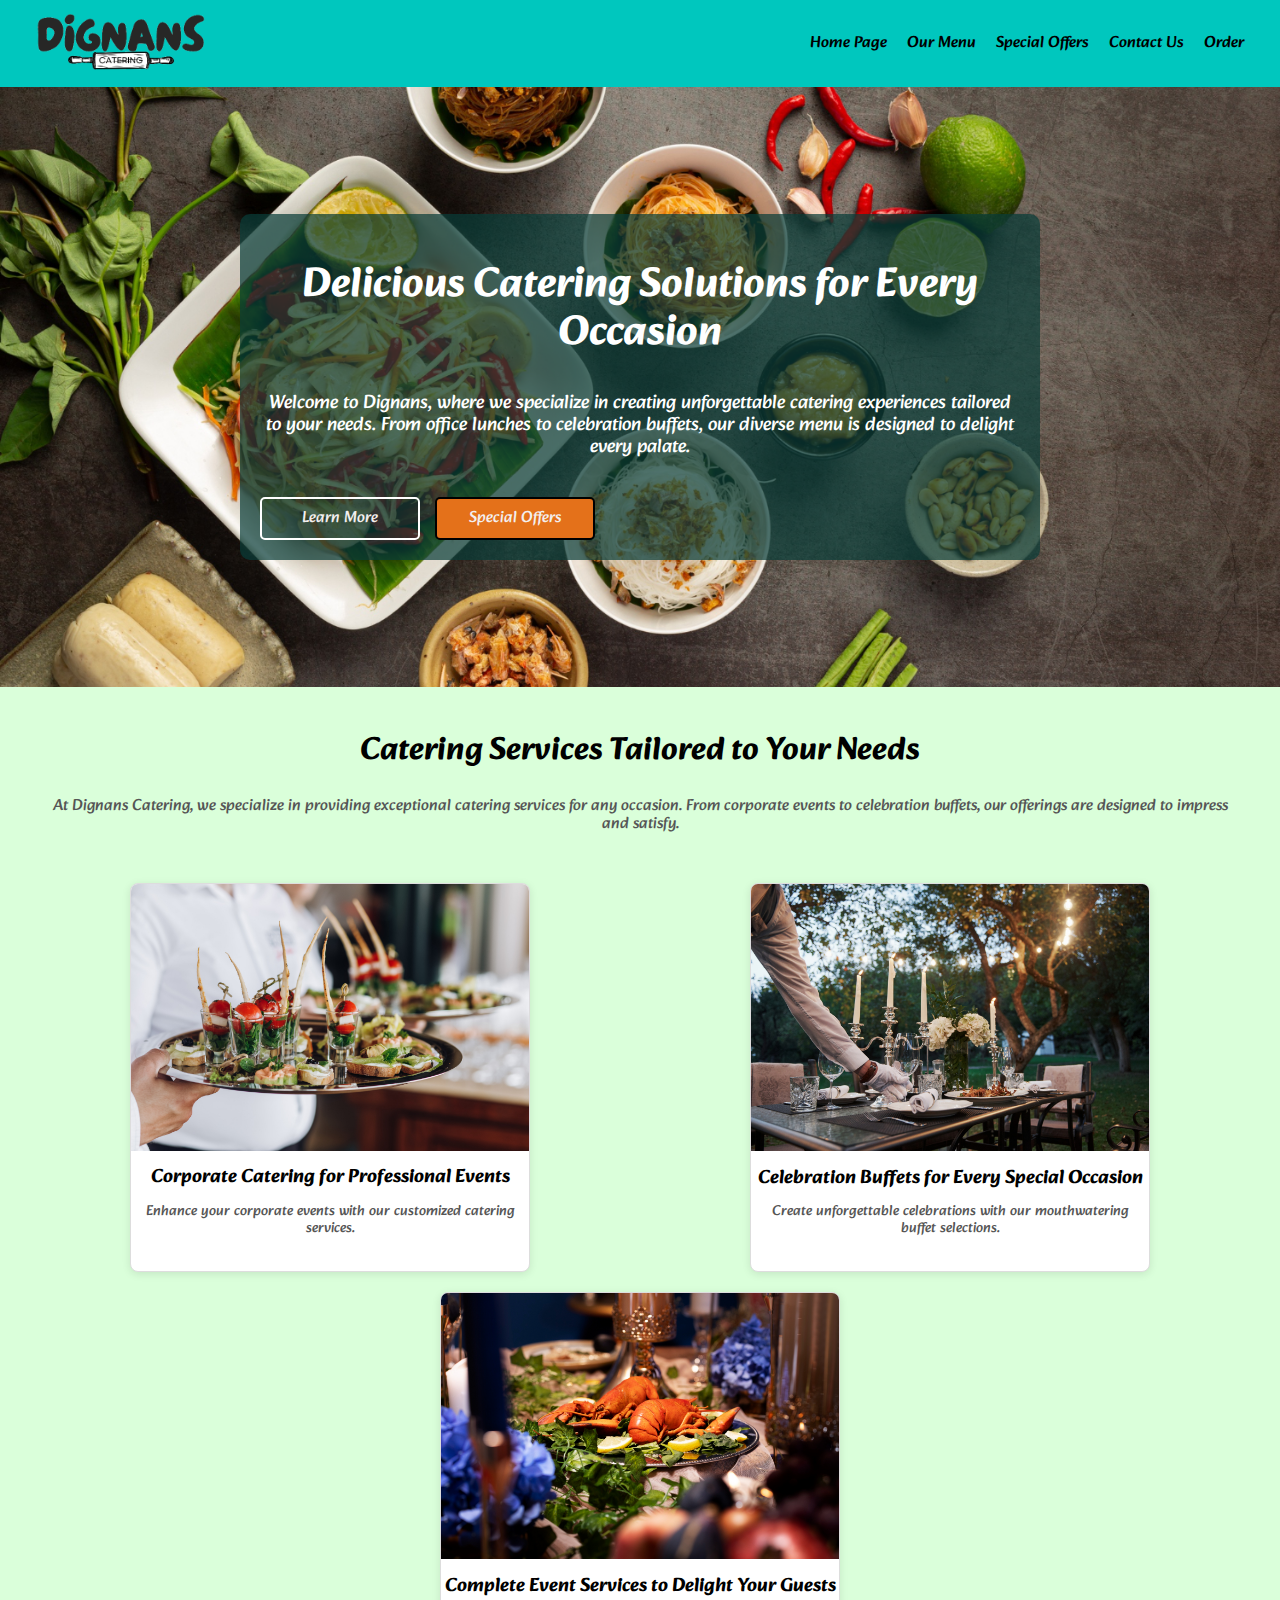
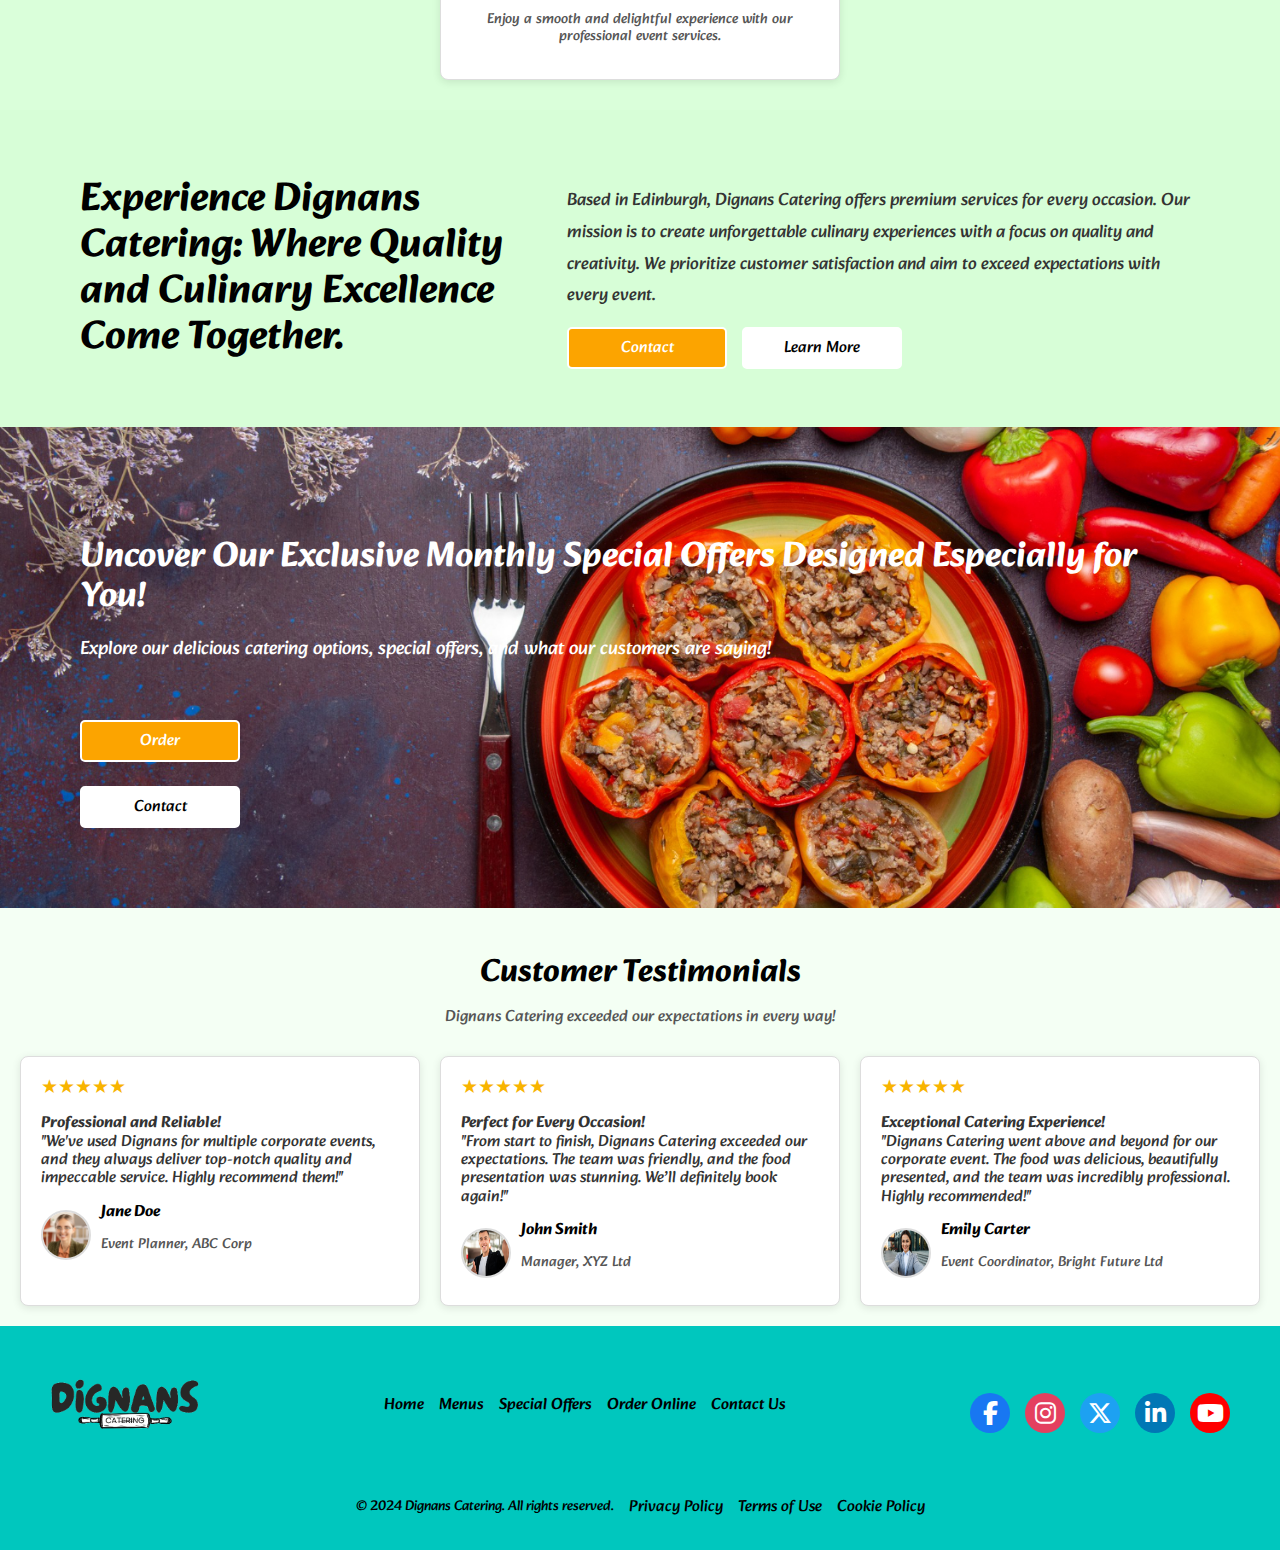
<file: index.html>
<!DOCTYPE html>
<html lang="en">

<head>
    <meta charset="UTF-8">
    <meta name="viewport" content="width=device-width, initial-scale=1.0">

    <!-- SEO Meta Tags -->
    <title>Dignans Catering | Exquisite Catering Services</title>
    <meta name="description"
        content="Discover our premium catering services, offering delicious meals for every occasion. Experience quality and excellence with Dignans Catering.">
    <meta name="keywords" content="catering, event catering, gourmet meals, catering services, Dignans Catering">
    <meta name="author" content="Dignans Catering">

    <!-- Open Graph (Facebook, LinkedIn, etc.) -->
    <meta property="og:title" content="Dignans Catering | Exquisite Catering Services">
    <meta property="og:description"
        content="Premium catering services offering quality food for every event. Explore our menu today!">
    <meta property="og:image" content="https://yourwebsite.com/images/home-preview.jpg">
    <meta property="og:url" content="https://yourwebsite.com">
    <meta property="og:type" content="website">

    <!-- Normalize CSS -->
    <link rel="stylesheet" href="https://cdnjs.cloudflare.com/ajax/libs/modern-normalize/3.0.1/modern-normalize.css">
    <link rel="stylesheet" href="./styles.css">

    <!-- FontAwesome Icons -->
    <link rel="stylesheet" href="https://cdnjs.cloudflare.com/ajax/libs/font-awesome/6.4.2/css/all.min.css">

    <!-- Google Fonts -->
    <link rel="preconnect" href="https://fonts.googleapis.com">
    <link rel="preconnect" href="https://fonts.gstatic.com" crossorigin>
    <link
        href="https://fonts.googleapis.com/css2?family=Alkatra:wght@400..700&family=Alegreya:ital,wght@0,400..900;1,400..900&display=swap"
        rel="stylesheet">

    <!-- JavaScript File -->
    <script defer src="./script.js"></script>
</head>

<body>
    <!-- Header -->
    <header class="header-navigation" id="home">
        <div class="off-screen-menu">
            <ul class="off-screen-menu-list">
                <li><a href="./index.html">Home Page</a></li>
                <li><a href="./menu_page.html">Our Menu</a></li>
                <li><a href="./special_offer_page.html">Special Offers</a></li>
                <li><a href="./contact_us_page.html">Contact Us</a></li>
                <li><a href="./order_form_page.html">Order</a></li>
            </ul>
        </div>

        <nav>
            <div>
                <a href="./index.html">
                    <img class="logo" src="./images/logo_dignans_cat.png" alt="Dignans catering logo">
                </a>
            </div>
            <div class="ham-menu">
                <span></span>
                <span></span>
                <span></span>
            </div>
        </nav>
    </header>
    <!-- ----HERO SECTION----- -->
    <section class="hero">
        <div class="hero-content">
            <h1>Delicious Catering Solutions for Every Occasion</h1>
            <p>
                Welcome to Dignans, where we specialize in creating unforgettable catering experiences tailored to your
                needs.
                From office lunches to celebration buffets, our diverse menu is designed to delight every palate.
            </p>
            <div class="hero-buttons">
                <a href="./menu_page.html" class="btn">Learn More</a>
                <a href="./special_offer_page.html" class="btn btn-secondary">Special Offers</a>
            </div>
        </div>
    </section>
    <!-- ---Service-section ---- -->
    <section class="services-section">
        <h2>Catering Services Tailored to Your Needs</h2>
        <p class="section-description">
            At Dignans Catering, we specialize in providing exceptional catering services for any occasion.
            From corporate events to celebration buffets, our offerings are designed to impress and satisfy.
        </p>
        <div class="services">
            <div class="service-card">
                <img src="./images/Catering_1.jpg" alt="Corporate Catering">
                <h3>Corporate Catering for Professional Events</h3>
                <p>Enhance your corporate events with our customized catering services.</p>
            </div>
            <div class="service-card">
                <img src="./images/Catering_2.jpg" alt="Celebration Buffets">
                <h3>Celebration Buffets for Every Special Occasion</h3>
                <p>Create unforgettable celebrations with our mouthwatering buffet selections.</p>
            </div>
            <div class="service-card">
                <img src="./images/Catering_3.jpg" alt="Event Services">
                <h3>Complete Event Services to Delight Your Guests</h3>
                <p>Enjoy a smooth and delightful experience with our professional event services.</p>
            </div>
        </div>
    </section>

    <!-- about-section -->
    <section class="about-section">
        <div class="about-left">
            <h1>Experience Dignans Catering: Where Quality and Culinary Excellence Come Together.</h1>
        </div>
        <div class="about-right">
            <p>
                Based in Edinburgh, Dignans Catering offers premium services for every occasion.
                Our mission is to create unforgettable culinary experiences with a focus on quality
                and creativity. We prioritize customer satisfaction and aim to exceed expectations
                with every event.
            </p>
            <div class="about-buttons">
                <a href="./contact_us_page.html" class="btn btn-order">Contact</a>
                <a href="./menu_page.html" class="btn btn-contact">Learn More</a>
            </div>
        </div>
    </section>
    <!-- Speciale offers -->

    <section class="special-offers">
        <div class="content">
            <h2>Uncover Our Exclusive Monthly Special Offers Designed Especially for You!</h2>
            <p>Explore our delicious catering options, special offers, and what our customers are saying!</p>
            <div class="buttons">
                <a href="./order_form_page.html" class="btn btn-order">Order</a>
                <a href="./contact_us_page.html" class="btn btn-contact">Contact</a>
            </div>
        </div>
    </section>
    <!-- ---Testimonials--- -->
    <section class="testimonials">
        <h2>Customer Testimonials</h2>
        <p class="testimonials-subtitle">
            Dignans Catering exceeded our expectations in every way!
        </p>
        <div class="testimonials-container">
            <div class="testimonial-card">
                <div class="testimonial-header">
                    <span class="stars">★★★★★</span>
                </div>
                <p class="testimonial-text">
                    <strong>Professional and Reliable!</strong><br>
                    "We've used Dignans for multiple corporate events, and they always deliver top-notch quality and
                    impeccable service. Highly recommend them!"
                </p>
                <div class="testimonial-author">
                    <img src="./images/client_1_linda.jpg" alt="Linda Doe">
                    <div>
                        <p class="author-name">Jane Doe</p>
                        <p class="author-role">Event Planner, ABC Corp</p>
                    </div>
                </div>
            </div>
            <div class="testimonial-card">
                <div class="testimonial-header">
                    <span class="stars">★★★★★</span>
                </div>
                <p class="testimonial-text">
                    <strong>Perfect for Every Occasion!</strong><br>
                    "From start to finish, Dignans Catering exceeded our expectations. The team was friendly, and the
                    food
                    presentation was stunning. We’ll definitely book again!"
                </p>
                <div class="testimonial-author">
                    <img src="./images/client_2_Jhon.jpg" alt="John Smith">
                    <div>
                        <p class="author-name">John Smith</p>
                        <p class="author-role">Manager, XYZ Ltd</p>
                    </div>
                </div>
            </div>
            <div class="testimonial-card">
                <div class="testimonial-header">
                    <span class="stars">★★★★★</span>
                </div>
                <p class="testimonial-text">
                    <strong>Exceptional Catering Experience!</strong><br>
                    "Dignans Catering went above and beyond for our corporate event. The food was delicious, beautifully
                    presented,
                    and the team was incredibly professional. Highly recommended!"
                </p>
                <div class="testimonial-author">
                    <img src="./images/client_3_Emily.jpg" alt="Emily Carter">
                    <div>
                        <p class="author-name">Emily Carter</p>
                        <p class="author-role">Event Coordinator, Bright Future Ltd</p>
                    </div>
                </div>
            </div>
        </div>
    </section>
    <!-- Footer -->
    <footer class="footer">
        <div class="footer-top">
            <div class="footer-logo">
                <img src="./images/logo_dignans_cat.png" alt="Dignans Catering Logo">
            </div>
            <nav class="footer-nav">
                <a href="./index.html">Home</a>
                <a href="./menu_page.html">Menus</a>
                <a href="./special_offer_page.html">Special Offers</a>
                <a href="./order_form_page.html">Order Online</a>
                <a href="./contact_us_page.html">Contact Us</a>
            </nav>
            <div class="footer-social">
                <a href="https://www.facebook.com/socialenterprisescotland"><i class="fa-brands fa-facebook-f"></i></a>
                <a href="https://www.instagram.com/social_enterprise_scotland/"><i
                        class="fa-brands fa-instagram"></i></a>
                <a href="https://x.com/SocEntScot"><i class="fa-brands fa-x-twitter"></i></a>
                <a href="https://www.linkedin.com/company/social-enterprise-scotland"><i
                        class="fa-brands fa-linkedin-in"></i></a>
                <a href="https://www.youtube.com/watch?v=EKKDR1x6IVY"><i class="fa-brands fa-youtube"></i></a>
            </div>
        </div>
        <div class="footer-bottom">
            <nav class="footer-links">
                <p>© 2024 Dignans Catering. All rights reserved.</p>
                <a href="./privacy_policy.html">Privacy Policy</a>
                <a href="./terms_of_use.html">Terms of Use</a>
                <a href="./cookie_policy.html">Cookie Policy</a>
            </nav>
        </div>
    </footer>
</body>

</html>
</file>
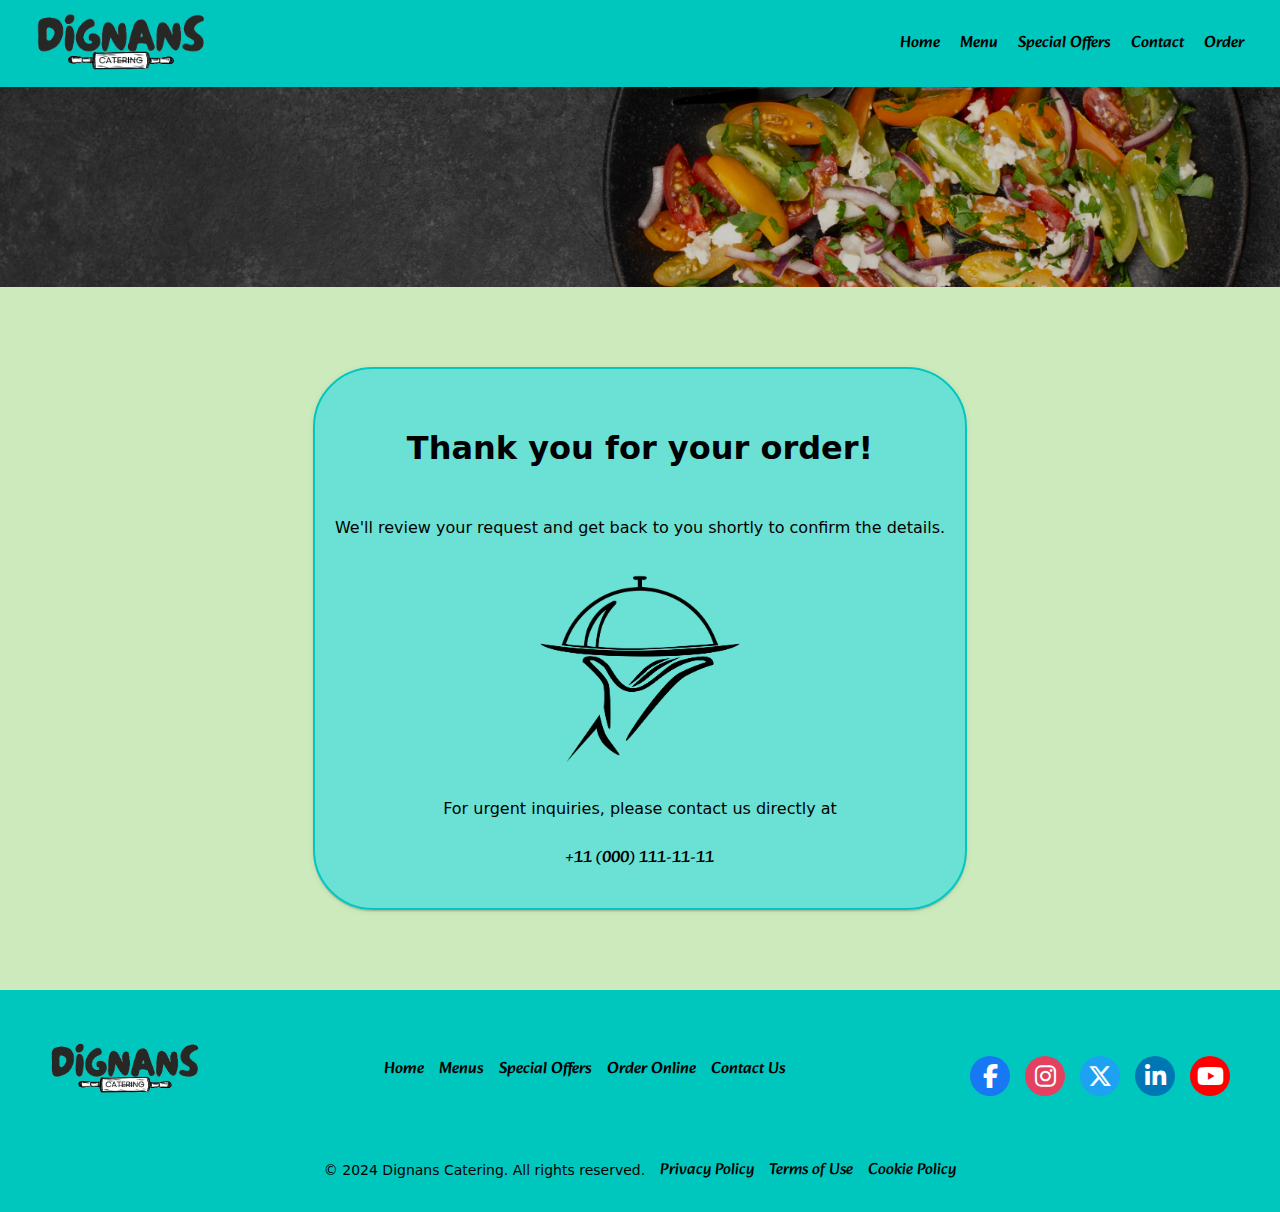
<file: confirmation-Page.html>
<!DOCTYPE html>
<html lang="en">

<head>
    <meta charset="UTF-8">
    <meta name="viewport" content="width=device-width, initial-scale=1.0">
    <title>Confirmation Page</title>
    <link rel="stylesheet" href="./styles.css">
    <script src="./script.js"></script>
    <link rel="stylesheet" href="https://cdnjs.cloudflare.com/ajax/libs/font-awesome/6.4.2/css/all.min.css">
    <link rel="stylesheet" href="https://cdnjs.cloudflare.com/ajax/libs/modern-normalize/3.0.1/modern-normalize.css">
    <link rel="preconnect" href="https://fonts.googleapis.com">
    <link rel="preconnect" href="https://fonts.gstatic.com" crossorigin>
    <link
        href="https://fonts.googleapis.com/css2?family=Alkatra:wght@400..700&family=Alegreya:ital,wght@0,400..900;1,400..900&display=swap"
        rel="stylesheet">
</head>

<body>
    <!-- ----Header---- -->
    <header class="header-navigation" id="home">
        <div class="off-screen-menu">
            <ul class="off-screen-menu-list">
                <li><a href="./index.html">Home</a></li>
                <li><a href="./menu_page.html">Menu</a></li>
                <li><a href="./specialOffers Page.html">Special Offers</a></li>
                <li><a href="./contactUsPage.html">Contact</a></li>
                <li><a href="./orderFormPage.html">Order</a></li>
            </ul>
        </div>

        <nav>
            <div>
                <a href="./index.html">
                    <img class="logo" src="./images/logo dignans cat.png" alt="Dignans catering logo">
                </a>
            </div>
            <div class="ham-menu">
                <span></span>
                <span></span>
                <span></span>
            </div>
        </nav>
    </header>
    <!-- Hero Section -->
    <section class="hero-confirmation-page">
    </section>
    <main>
        <section class="confirmation">
            <div class="conf-container">
                <h1 class="conf-title">Thank you for your order!</h1>
                <p class="conf-text">We'll review your request and get back to you shortly to confirm the details.</p>

                <img class="conf-pic" src="./images/pngegg.png" alt="confirmed" width="200">
                <p class="conf-text">For urgent inquiries, please contact us directly at</p>
                <a href="tel:+110001111111" class="contacts">+11 (000) 111-11-11</a>
            </div>
        </section>

    </main>
    <!-- Footer -->
    <footer class="footer">
        <div class="footer-top">
            <div class="footer-logo">
                <img src="./images/logo dignans cat.png" alt="Dignans Catering Logo">
            </div>
            <nav class="footer-nav">
                <a href="./index.html">Home</a>
                <a href="./menu_page.html">Menus</a>
                <a href="./specialOffers Page.html">Special Offers</a>
                <a href="./orderFormPage.html">Order Online</a>
                <a href="./contactUsPage.html">Contact Us</a>
            </nav>
            <div class="footer-social">
                <a href="https://www.facebook.com/socialenterprisescotland"><i class="fa-brands fa-facebook-f"></i></a>
                <a href="https://www.instagram.com/social_enterprise_scotland/"><i
                        class="fa-brands fa-instagram"></i></a>
                <a href="https://x.com/SocEntScot"><i class="fa-brands fa-x-twitter"></i></a>
                <a href="https://www.linkedin.com/company/social-enterprise-scotland"><i
                        class="fa-brands fa-linkedin-in"></i></a>
                <a href="https://www.youtube.com/watch?v=EKKDR1x6IVY"><i class="fa-brands fa-youtube"></i></a>
            </div>
        </div>
        <div class="footer-bottom">
            <nav class="footer-links">
                <p>© 2024 Dignans Catering. All rights reserved.</p>
                <a href="#privacy">Privacy Policy</a>
                <a href="#terms">Terms of Use</a>
                <a href="#cookies">Cookie Policy</a>
            </nav>
        </div>
    </footer>
</body>

</html>
</file>
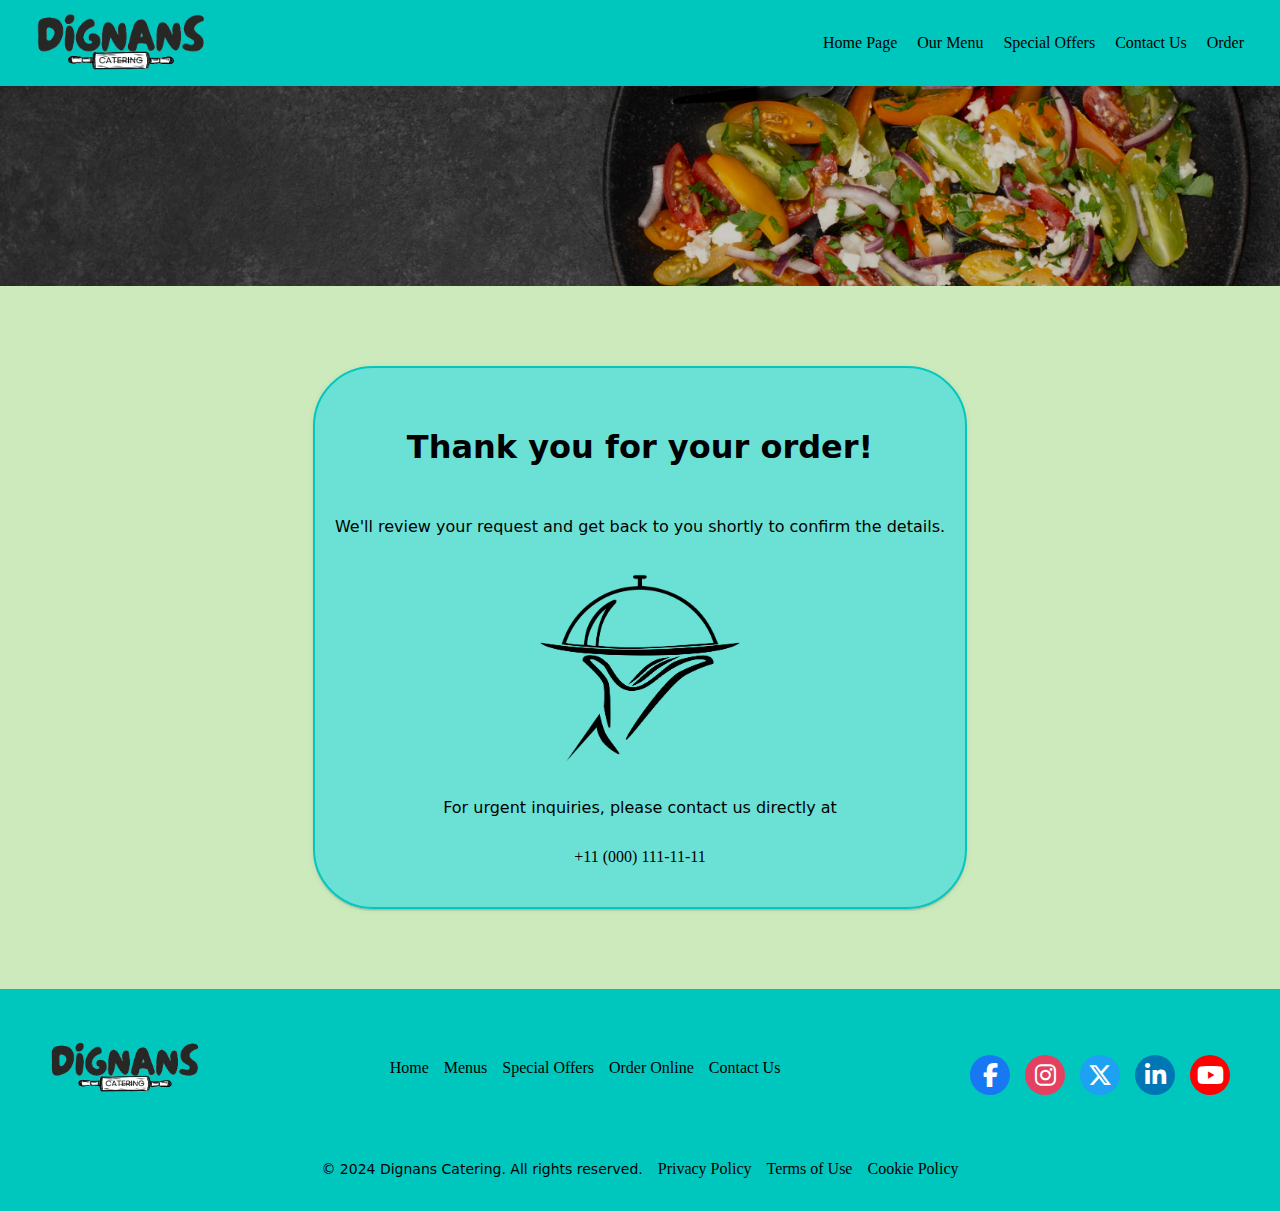
<file: confirmation_page.html>
<!DOCTYPE html>
<html lang="en">

<head>
    <meta charset="UTF-8">
    <meta name="viewport" content="width=device-width, initial-scale=1.0">
    <title>Confirmation Page</title>
    <link rel="stylesheet" href="./styles.css">
    <script src="./script.js"></script>
    <link rel="stylesheet" href="https://cdnjs.cloudflare.com/ajax/libs/font-awesome/6.4.2/css/all.min.css">
    <link rel="stylesheet" href="https://cdnjs.cloudflare.com/ajax/libs/modern-normalize/3.0.1/modern-normalize.css">
</head>

<body>
    <!-- Header -->
    <header class="header-navigation" id="home">
        <div class="off-screen-menu">
            <ul class="off-screen-menu-list">
                <li><a href="./index.html">Home Page</a></li>
                <li><a href="./menu_page.html">Our Menu</a></li>
                <li><a href="./special_offer_page.html">Special Offers</a></li>
                <li><a href="./contact_us_page.html">Contact Us</a></li>
                <li><a href="./order_form_page.html">Order</a></li>
            </ul>
        </div>
    
        <nav>
            <div>
                <a href="./index.html">
                    <img class="logo" src="./images/logo_dignans_cat.png" alt="Dignans catering logo">
                </a>
            </div>
            <div class="ham-menu">
                <span></span>
                <span></span>
                <span></span>
            </div>
        </nav>
    </header>
    <!-- Hero Section -->
    <section class="hero-confirmation-page">
    </section>
    <main>
        <section class="confirmation">
            <div class="conf-container">
                <h1 class="conf-title">Thank you for your order!</h1>
                <p class="conf-text">We'll review your request and get back to you shortly to confirm the details.</p>

                <img class="conf-pic" src="./images/pngegg.png" alt="confirmed" width="200">
                <p class="conf-text">For urgent inquiries, please contact us directly at</p>
                <a href="tel:+110001111111" class="contacts">+11 (000) 111-11-11</a>
            </div>
        </section>

    </main>

    <!-- Footer -->
    <footer class="footer">
        <div class="footer-top">
            <div class="footer-logo">
                <img src="./images/logo_dignans_cat.png" alt="Dignans Catering Logo">
            </div>
            <nav class="footer-nav">
                <a href="./index.html">Home</a>
                <a href="./menu_page.html">Menus</a>
                <a href="./special_offer_page.html">Special Offers</a>
                <a href="./order_form_page.html">Order Online</a>
                <a href="./contact_us_page.html">Contact Us</a>
            </nav>
            <div class="footer-social">
                <a href="https://www.facebook.com/socialenterprisescotland"><i class="fa-brands fa-facebook-f"></i></a>
                <a href="https://www.instagram.com/social_enterprise_scotland/"><i class="fa-brands fa-instagram"></i></a>
                <a href="https://x.com/SocEntScot"><i class="fa-brands fa-x-twitter"></i></a>
                <a href="https://www.linkedin.com/company/social-enterprise-scotland"><i
                        class="fa-brands fa-linkedin-in"></i></a>
                <a href="https://www.youtube.com/watch?v=EKKDR1x6IVY"><i class="fa-brands fa-youtube"></i></a>
            </div>
        </div>
        <div class="footer-bottom">
            <nav class="footer-links">
                <p>© 2024 Dignans Catering. All rights reserved.</p>
                <a href="./privacy_policy.html">Privacy Policy</a>
                <a href="./terms_of_use.html">Terms of Use</a>
                <a href="./cookie_policy.html">Cookie Policy</a>
            </nav>
        </div>
    </footer>
</body>

</html>
</file>
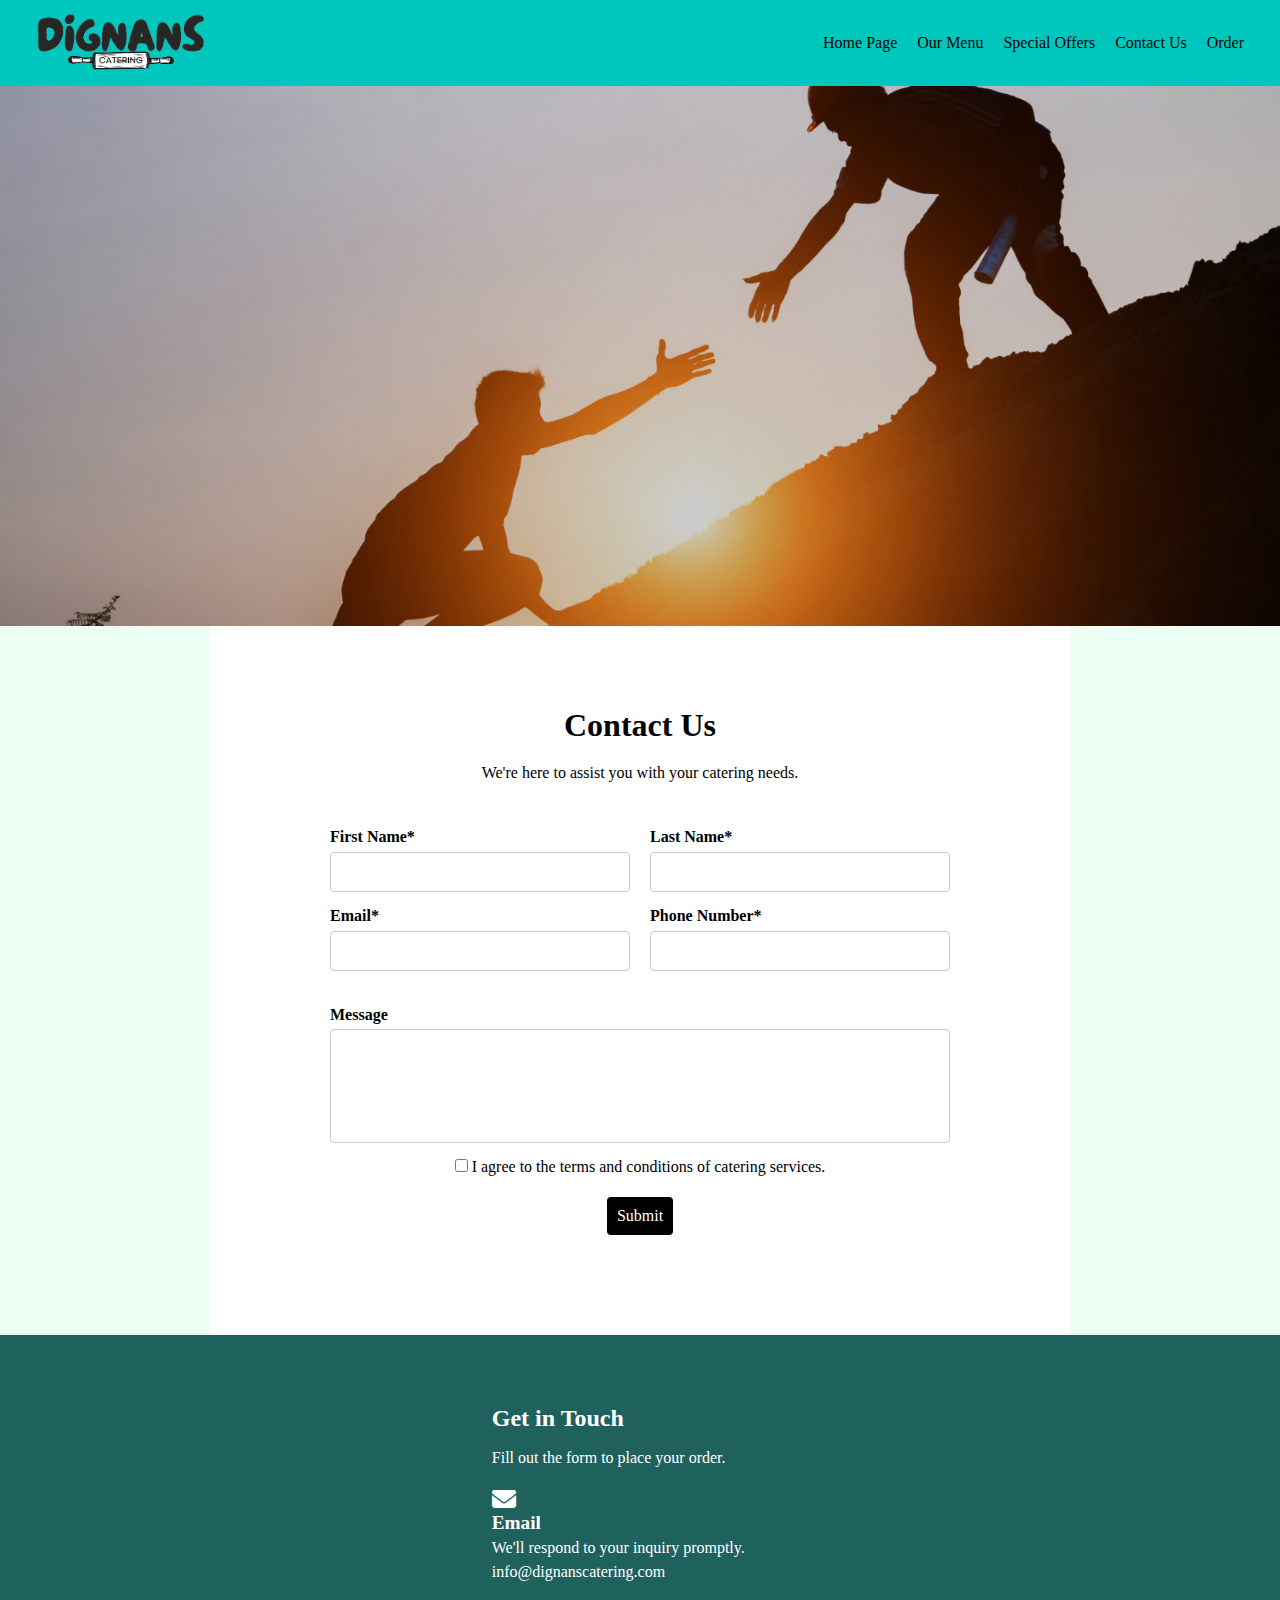
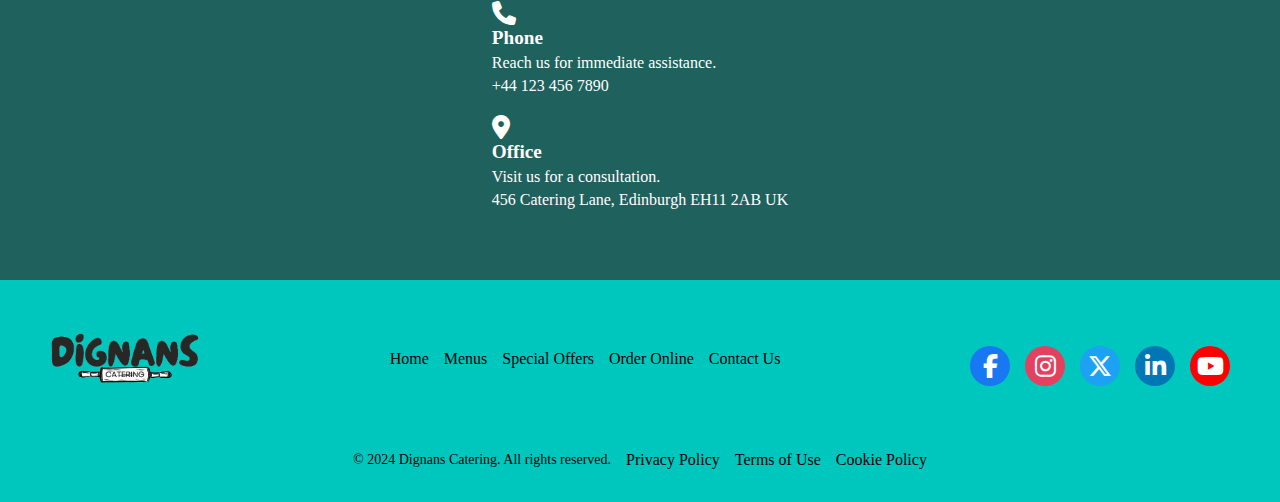
<file: contact_us_page.html>
<!DOCTYPE html>
<html lang="en">

<head>
    <title>Contact Us | Dignans Catering</title>
    <meta name="description"
        content="Get in touch with Dignans Catering. Reach out for inquiries, bookings, and customized catering solutions.">
    <meta name="keywords" content="contact, customer support, catering inquiries, book catering">
    <meta name="author" content="Dignans Catering">

    <meta property="og:title" content="Contact Us | Dignans Catering">
    <meta property="og:description" content="Have questions? Contact our team for catering inquiries and bookings.">
    <meta property="og:image" content="https://yourwebsite.com/images/contact-preview.jpg">
    <meta property="og:url" content="https://yourwebsite.com/contact">
    <meta property="og:type" content="website">
    <link rel="stylesheet" href="https://cdnjs.cloudflare.com/ajax/libs/font-awesome/6.4.2/css/all.min.css">
    <link rel="stylesheet" href="https://cdnjs.cloudflare.com/ajax/libs/modern-normalize/3.0.1/modern-normalize.css">
    <link rel="stylesheet" href="./styles.css">
    <script defer src="./script.js"></script>
</head>


<body>
    <!-- Header -->
    <header class="header-navigation" id="home">
        <div class="off-screen-menu">
            <ul class="off-screen-menu-list">
                <li><a href="./index.html">Home Page</a></li>
                <li><a href="./menu_page.html">Our Menu</a></li>
                <li><a href="./special_offer_page.html">Special Offers</a></li>
                <li><a href="./contact_us_page.html">Contact Us</a></li>
                <li><a href="./order_form_page.html">Order</a></li>
            </ul>
        </div>
    
        <nav>
            <div>
                <a href="./index.html">
                    <img class="logo" src="./images/logo_dignans_cat.png" alt="Dignans catering logo">
                </a>
            </div>
            <div class="ham-menu">
                <span></span>
                <span></span>
                <span></span>
            </div>
        </nav>
    </header>
    <!-- Hero Section -->
    <section class="hero-contact-us">
    </section>

    <section class="form-section">
        <div class="form-container">
            <div class="form-title-box">
                <h1>Contact Us</h1>
                <p>We're here to assist you with your catering needs.</p>
            </div>
            <form class="container-for-form-fields">
                <div class="form-field-pair">
                    <div class="form-group half-width">
                        <label for="name">First Name*</label>
                        <input type="text" id="name" name="name" required>
                    </div>
                    <div class="form-group half-width">
                        <label for="last-name">Last Name*</label>
                        <input type="text" id="name" name="user name" required>
                    </div>
                </div>
                <div class="form-field-pair message-box">
                    <div class="form-group half-width">
                        <label for="email">Email*</label>
                        <input type="email" id="email" name="user email" required>
                    </div>
                    <div class="form-group half-width">
                        <label for="phone">Phone Number*</label>
                        <input type="tel" id="phone" name="user phone" required>
                    </div>
                    <div class="form-group full-width message">
                        <label for="message">Message</label>
                        <textarea id="message" name="user message" rows="5"></textarea>
                    </div>
                </div>

                <div class="checkbox-label">
                    <input type="checkbox" id="terms" name="terms" required>
                    <label for="terms">I agree to the terms and conditions of catering services.</label>
                </div>
                <button type="submit" class="submit-button">Submit</button>
            </form>
        </div>
    </section>

    <section class="find-us">
        <div class="contact-section">
            <h2 class="contact-title">Get in Touch</h2>
            <p class="contact-description">Fill out the form to place your order.</p>

            <div class="contact-item">
                <div class="contact-icon">
                    <i class="fa-solid fa-envelope"></i>
                </div>
                <div class="contact-info">
                    <h3 class="contact-heading">Email</h3>
                    <p class="contact-text">We'll respond to your inquiry promptly.</p>
                    <a href="mailto:info@dignanscatering.com" class="contact-link">info@dignanscatering.com</a>
                </div>
            </div>

            <div class="contact-item">
                <div class="contact-icon">
                    <i class="fa-solid fa-phone"></i>
                </div>
                <div class="contact-info">
                    <h3 class="contact-heading">Phone</h3>
                    <p class="contact-text">Reach us for immediate assistance.</p>
                    <a href="tel:+441234567890" class="contact-link">+44 123 456 7890</a>
                </div>
            </div>

            <div class="contact-item">
                <div class="contact-icon">
                    <i class="fa-solid fa-map-marker-alt"></i>
                </div>
                <div class="contact-info">
                    <h3 class="contact-heading">Office</h3>
                    <p class="contact-text">Visit us for a consultation.</p>
                    <a href="https://maps.google.com" class="contact-link">456 Catering Lane, Edinburgh EH11 2AB UK</a>
                </div>
            </div>
        </div>
    </section>
<!-- Footer -->
<footer class="footer">
    <div class="footer-top">
        <div class="footer-logo">
            <img src="./images/logo_dignans_cat.png" alt="Dignans Catering Logo">
        </div>
        <nav class="footer-nav">
            <a href="./index.html">Home</a>
            <a href="./menu_page.html">Menus</a>
            <a href="./special_offer_page.html">Special Offers</a>
            <a href="./order_form_page.html">Order Online</a>
            <a href="./contact_us_page.html">Contact Us</a>
        </nav>
        <div class="footer-social">
            <a href="https://www.facebook.com/socialenterprisescotland"><i class="fa-brands fa-facebook-f"></i></a>
            <a href="https://www.instagram.com/social_enterprise_scotland/"><i class="fa-brands fa-instagram"></i></a>
            <a href="https://x.com/SocEntScot"><i class="fa-brands fa-x-twitter"></i></a>
            <a href="https://www.linkedin.com/company/social-enterprise-scotland"><i
                    class="fa-brands fa-linkedin-in"></i></a>
            <a href="https://www.youtube.com/watch?v=EKKDR1x6IVY"><i class="fa-brands fa-youtube"></i></a>
        </div>
    </div>
    <div class="footer-bottom">
        <nav class="footer-links">
            <p>© 2024 Dignans Catering. All rights reserved.</p>
            <a href="./privacy_policy.html">Privacy Policy</a>
            <a href="./terms_of_use.html">Terms of Use</a>
            <a href="./cookie_policy.html">Cookie Policy</a>
        </nav>
    </div>
</footer>
</body>

</html>
</file>
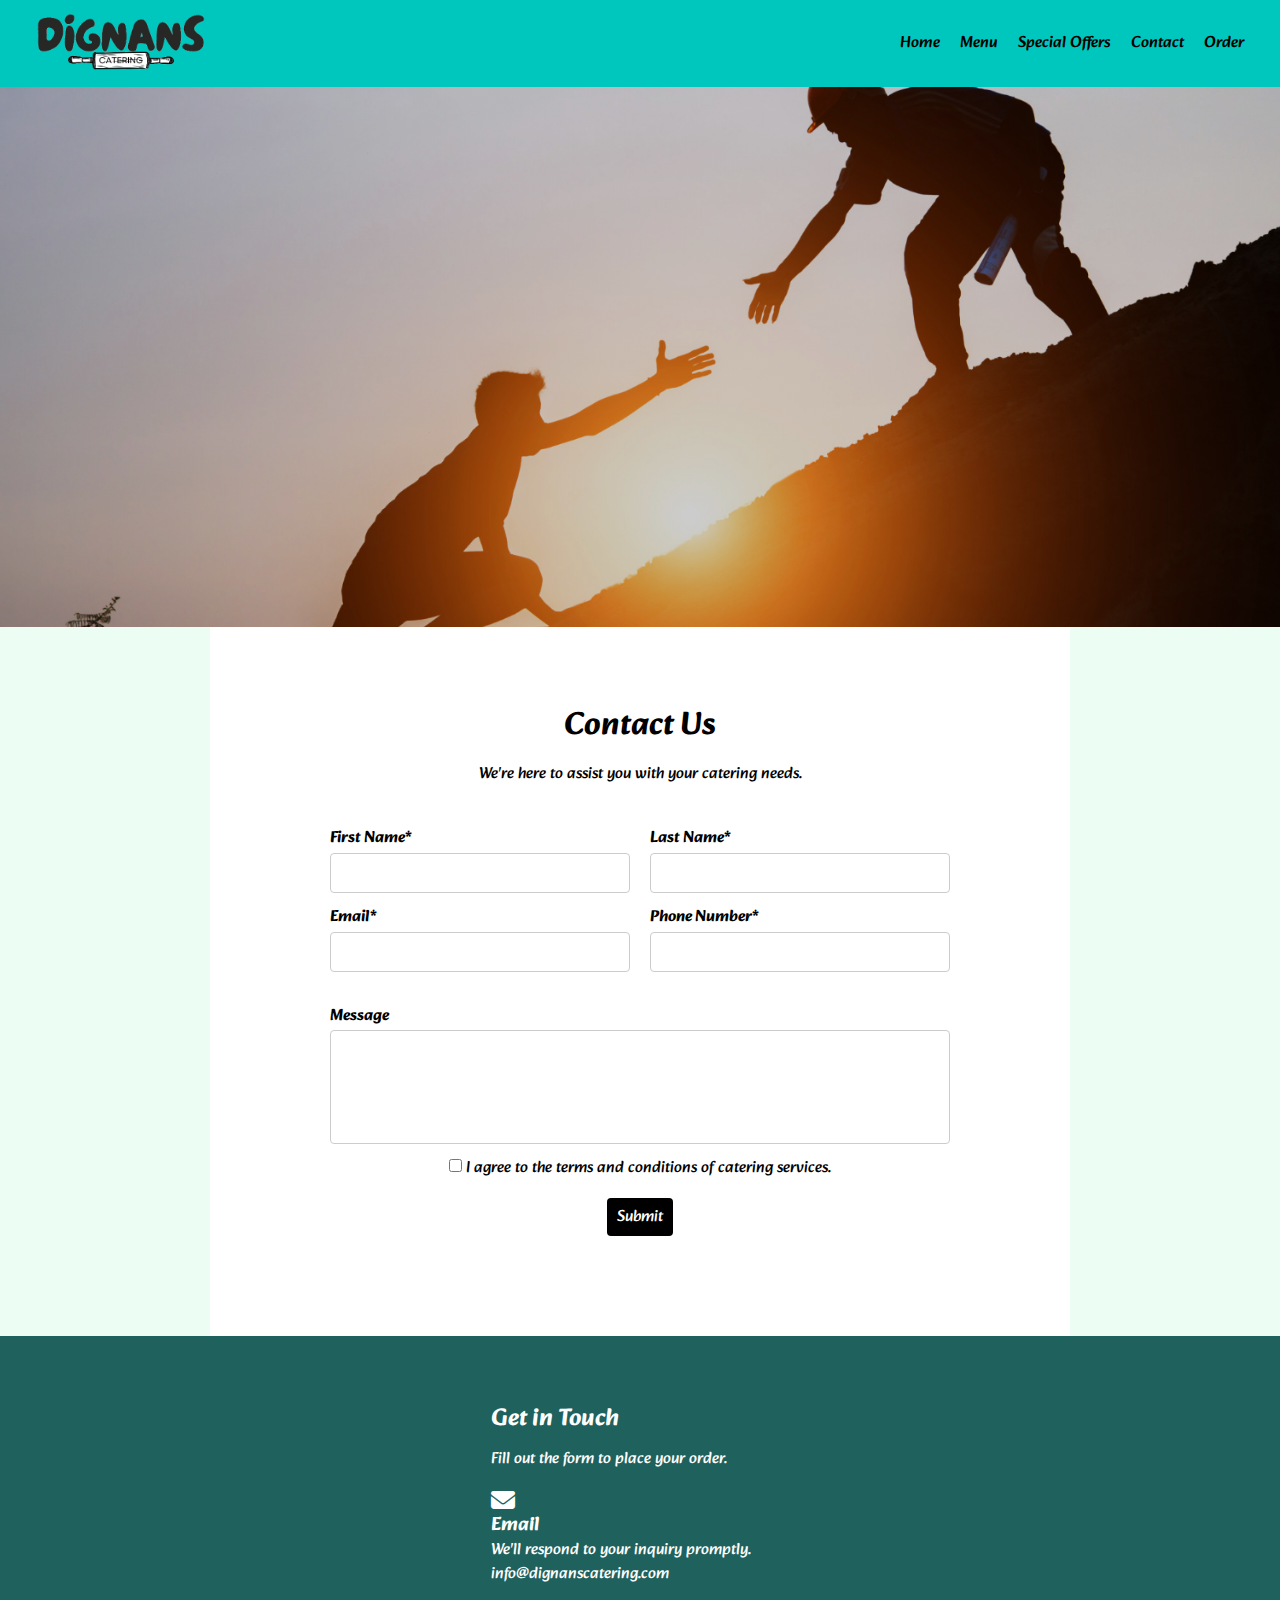
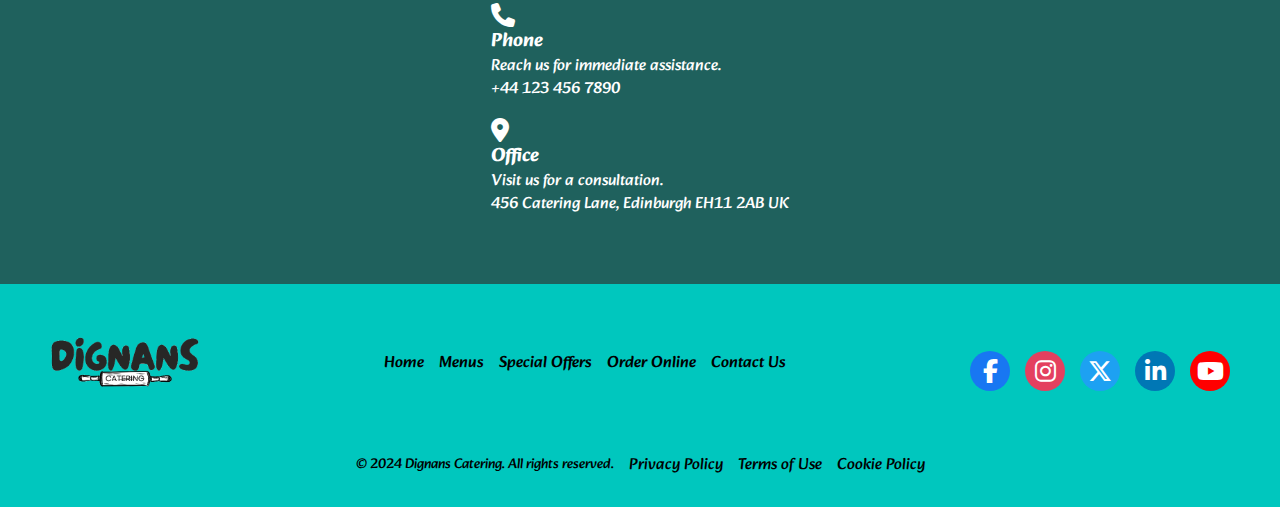
<file: contactUsPage.html>
<!DOCTYPE html>
<html lang="en">

<head>
    <title>Contact Us | Dignans Catering</title>
    <meta name="description"
        content="Get in touch with Dignans Catering. Reach out for inquiries, bookings, and customized catering solutions.">
    <meta name="keywords" content="contact, customer support, catering inquiries, book catering">
    <meta name="author" content="Dignans Catering">

    <meta property="og:title" content="Contact Us | Dignans Catering">
    <meta property="og:description" content="Have questions? Contact our team for catering inquiries and bookings.">
    <meta property="og:image" content="https://yourwebsite.com/images/contact-preview.jpg">
    <meta property="og:url" content="https://yourwebsite.com/contact">
    <meta property="og:type" content="website">
    <link rel="stylesheet" href="https://cdnjs.cloudflare.com/ajax/libs/font-awesome/6.4.2/css/all.min.css">
    <link rel="stylesheet" href="https://cdnjs.cloudflare.com/ajax/libs/modern-normalize/3.0.1/modern-normalize.css">
    <link rel="preconnect" href="https://fonts.googleapis.com">
    <link rel="preconnect" href="https://fonts.gstatic.com" crossorigin>
    <link
        href="https://fonts.googleapis.com/css2?family=Alkatra:wght@400..700&family=Alegreya:ital,wght@0,400..900;1,400..900&display=swap"
        rel="stylesheet">
    <link rel="stylesheet" href="./styles.css">
    <script defer src="./script.js"></script>
</head>


<body>
    <!-- ----Header---- -->
    <header class="header-navigation" id="home">
        <div class="off-screen-menu">
            <ul class="off-screen-menu-list">
                <li><a href="./index.html">Home</a></li>
                <li><a href="./menu_page.html">Menu</a></li>
                <li><a href="./specialOffers Page.html">Special Offers</a></li>
                <li><a href="./contactUsPage.html">Contact</a></li>
                <li><a href="./orderFormPage.html">Order</a></li>
            </ul>
        </div>

        <nav>
            <div>
                <a href="./index.html">
                    <img class="logo" src="./images/logo dignans cat.png" alt="Dignans catering logo">
                </a>
            </div>
            <div class="ham-menu">
                <span></span>
                <span></span>
                <span></span>
            </div>
        </nav>
    </header>
    <!-- Hero Section -->
    <section class="hero-contact-us">
    </section>

    <section class="form-section">
        <div class="form-container">
            <div class="form-title-box">
                <h1>Contact Us</h1>
                <p>We're here to assist you with your catering needs.</p>
            </div>
            <form class="container-for-form-fields">
                <div class="form-field-pair">
                    <div class="form-group half-width">
                        <label for="name">First Name*</label>
                        <input type="text" id="name" name="name" required>
                    </div>
                    <div class="form-group half-width">
                        <label for="last-name">Last Name*</label>
                        <input type="text" id="name" name="name" required>
                    </div>
                </div>
                <div class="form-field-pair message-box">
                    <div class="form-group half-width">
                        <label for="email">Email*</label>
                        <input type="email" id="email" name="email" required>
                    </div>
                    <div class="form-group half-width">
                        <label for="phone">Phone Number*</label>
                        <input type="tel" id="phone" name="phone" required>
                    </div>
                    <div class="form-group full-width message">
                        <label for="message">Message</label>
                        <textarea id="message" name="message" rows="5"></textarea>
                    </div>
                </div>

                <div class="checkbox-label">
                    <input type="checkbox" id="terms" name="terms" required>
                    <label for="terms">I agree to the terms and conditions of catering services.</label>
                </div>
                <button type="submit" class="submit-button">Submit</button>
            </form>
        </div>
    </section>

    <section class="find-us">
        <div class="contact-section">
            <h2 class="contact-title">Get in Touch</h2>
            <p class="contact-description">Fill out the form to place your order.</p>

            <div class="contact-item">
                <div class="contact-icon">
                    <i class="fa-solid fa-envelope"></i>
                </div>
                <div class="contact-info">
                    <h3 class="contact-heading">Email</h3>
                    <p class="contact-text">We'll respond to your inquiry promptly.</p>
                    <a href="mailto:info@dignanscatering.com" class="contact-link">info@dignanscatering.com</a>
                </div>
            </div>

            <div class="contact-item">
                <div class="contact-icon">
                    <i class="fa-solid fa-phone"></i>
                </div>
                <div class="contact-info">
                    <h3 class="contact-heading">Phone</h3>
                    <p class="contact-text">Reach us for immediate assistance.</p>
                    <a href="tel:+441234567890" class="contact-link">+44 123 456 7890</a>
                </div>
            </div>

            <div class="contact-item">
                <div class="contact-icon">
                    <i class="fa-solid fa-map-marker-alt"></i>
                </div>
                <div class="contact-info">
                    <h3 class="contact-heading">Office</h3>
                    <p class="contact-text">Visit us for a consultation.</p>
                    <a href="https://maps.google.com" class="contact-link">456 Catering Lane, Edinburgh EH11 2AB UK</a>
                </div>
            </div>
        </div>
    </section>



    <footer class="footer">
        <div class="footer-top">
            <div class="footer-logo">
                <img src="./images/logo dignans cat.png" alt="Dignans Catering Logo">
            </div>
            <nav class="footer-nav">
                <a href="./index.html">Home</a>
                <a href="./menu_page.html">Menus</a>
                <a href="./specialOffers Page.html">Special Offers</a>
                <a href="./orderFormPage.html">Order Online</a>
                <a href="./contactUsPage.html">Contact Us</a>
            </nav>
            <div class="footer-social">
                <a href="https://www.facebook.com/socialenterprisescotland"><i class="fa-brands fa-facebook-f"></i></a>
                <a href="https://www.instagram.com/social_enterprise_scotland/"><i
                        class="fa-brands fa-instagram"></i></a>
                <a href="https://x.com/SocEntScot"><i class="fa-brands fa-x-twitter"></i></a>
                <a href="https://www.linkedin.com/company/social-enterprise-scotland"><i
                        class="fa-brands fa-linkedin-in"></i></a>
                <a href="https://www.youtube.com/watch?v=EKKDR1x6IVY"><i class="fa-brands fa-youtube"></i></a>
            </div>
        </div>
        <div class="footer-bottom">
            <nav class="footer-links">
                <p>© 2024 Dignans Catering. All rights reserved.</p>
                <a href="#privacy">Privacy Policy</a>
                <a href="#terms">Terms of Use</a>
                <a href="#cookies">Cookie Policy</a>
            </nav>
        </div>
    </footer>




</body>

</html>
</file>
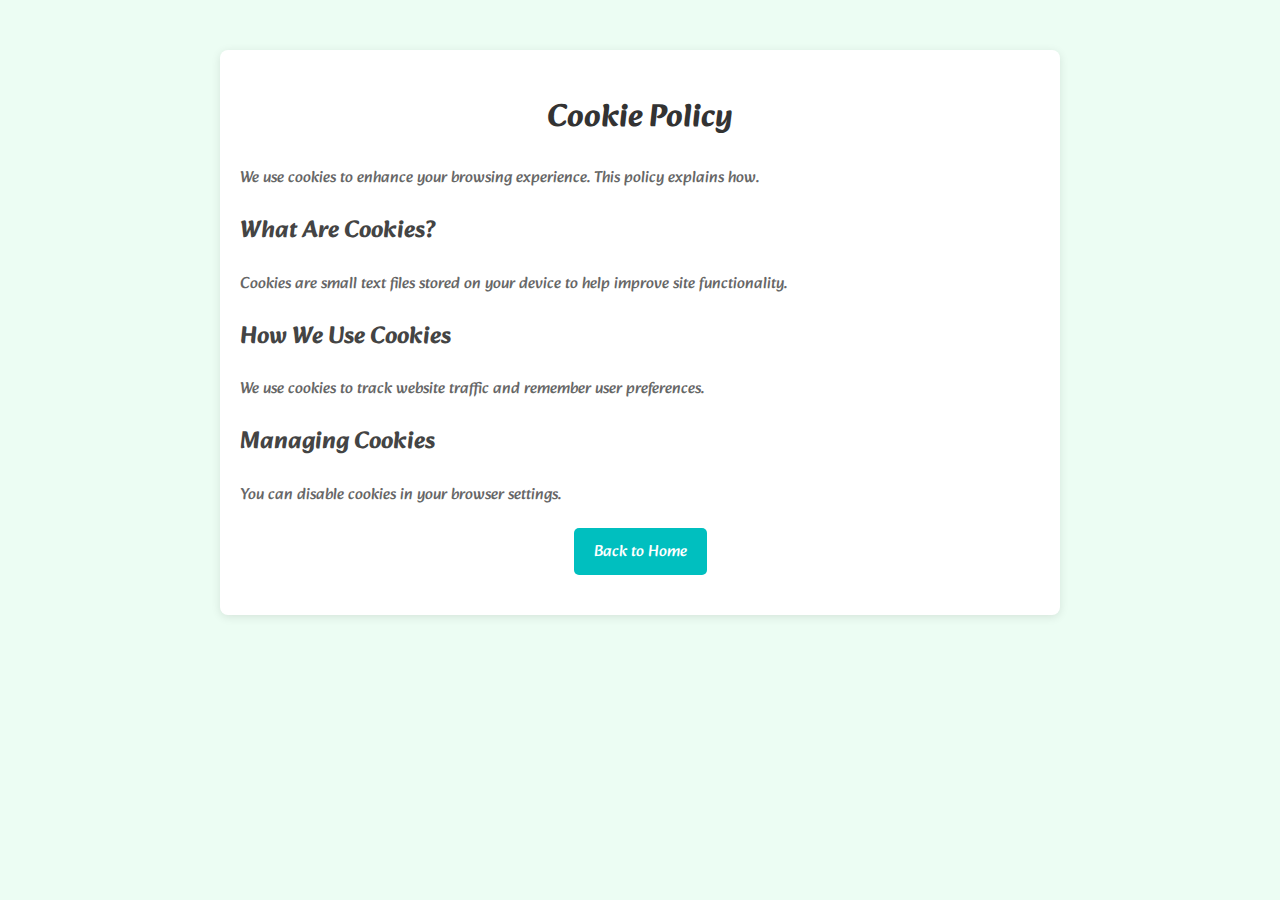
<file: cookie-policy.html>
<!DOCTYPE html>
<html lang="en">

<head>
    <meta charset="UTF-8">
    <meta name="viewport" content="width=device-width, initial-scale=1.0">
    <title>Cookie Policy | Dignans Catering</title>
    <link rel="stylesheet" href="./styles.css">
    <link rel="preconnect" href="https://fonts.googleapis.com">
    <link rel="preconnect" href="https://fonts.gstatic.com" crossorigin>
    <link
        href="https://fonts.googleapis.com/css2?family=Alkatra:wght@400..700&family=Alegreya:ital,wght@0,400..900;1,400..900&display=swap"
        rel="stylesheet">
</head>

<body>
    <div class="legal-container">
        <h1>Cookie Policy</h1>
        <p>We use cookies to enhance your browsing experience. This policy explains how.</p>

        <h2>What Are Cookies?</h2>
        <p>Cookies are small text files stored on your device to help improve site functionality.</p>

        <h2>How We Use Cookies</h2>
        <p>We use cookies to track website traffic and remember user preferences.</p>

        <h2>Managing Cookies</h2>
        <p>You can disable cookies in your browser settings.</p>

        <a href="./index.html" class="back-home">Back to Home</a>
    </div>
</body>

</html>
</file>
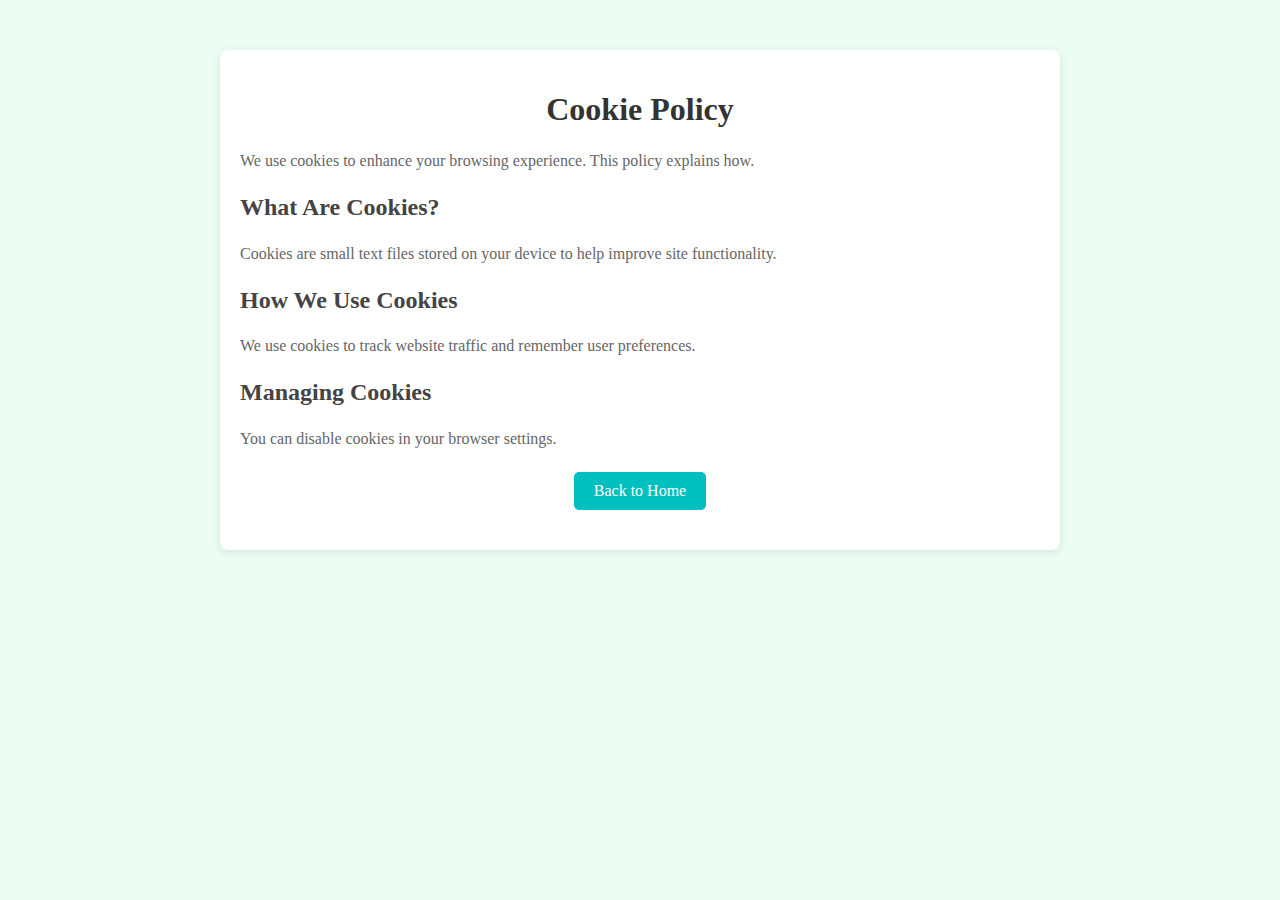
<file: cookie_policy.html>
<!DOCTYPE html>
<html lang="en">

<head>
    <meta charset="UTF-8">
    <meta name="viewport" content="width=device-width, initial-scale=1.0">
    <title>Cookie Policy | Dignans Catering</title>
    <link rel="stylesheet" href="./styles.css">
</head>

<body>
    <div class="legal-container">
        <h1>Cookie Policy</h1>
        <p>We use cookies to enhance your browsing experience. This policy explains how.</p>

        <h2>What Are Cookies?</h2>
        <p>Cookies are small text files stored on your device to help improve site functionality.</p>

        <h2>How We Use Cookies</h2>
        <p>We use cookies to track website traffic and remember user preferences.</p>

        <h2>Managing Cookies</h2>
        <p>You can disable cookies in your browser settings.</p>

        <a href="./index.html" class="back-home">Back to Home</a>
    </div>
</body>

</html>
</file>
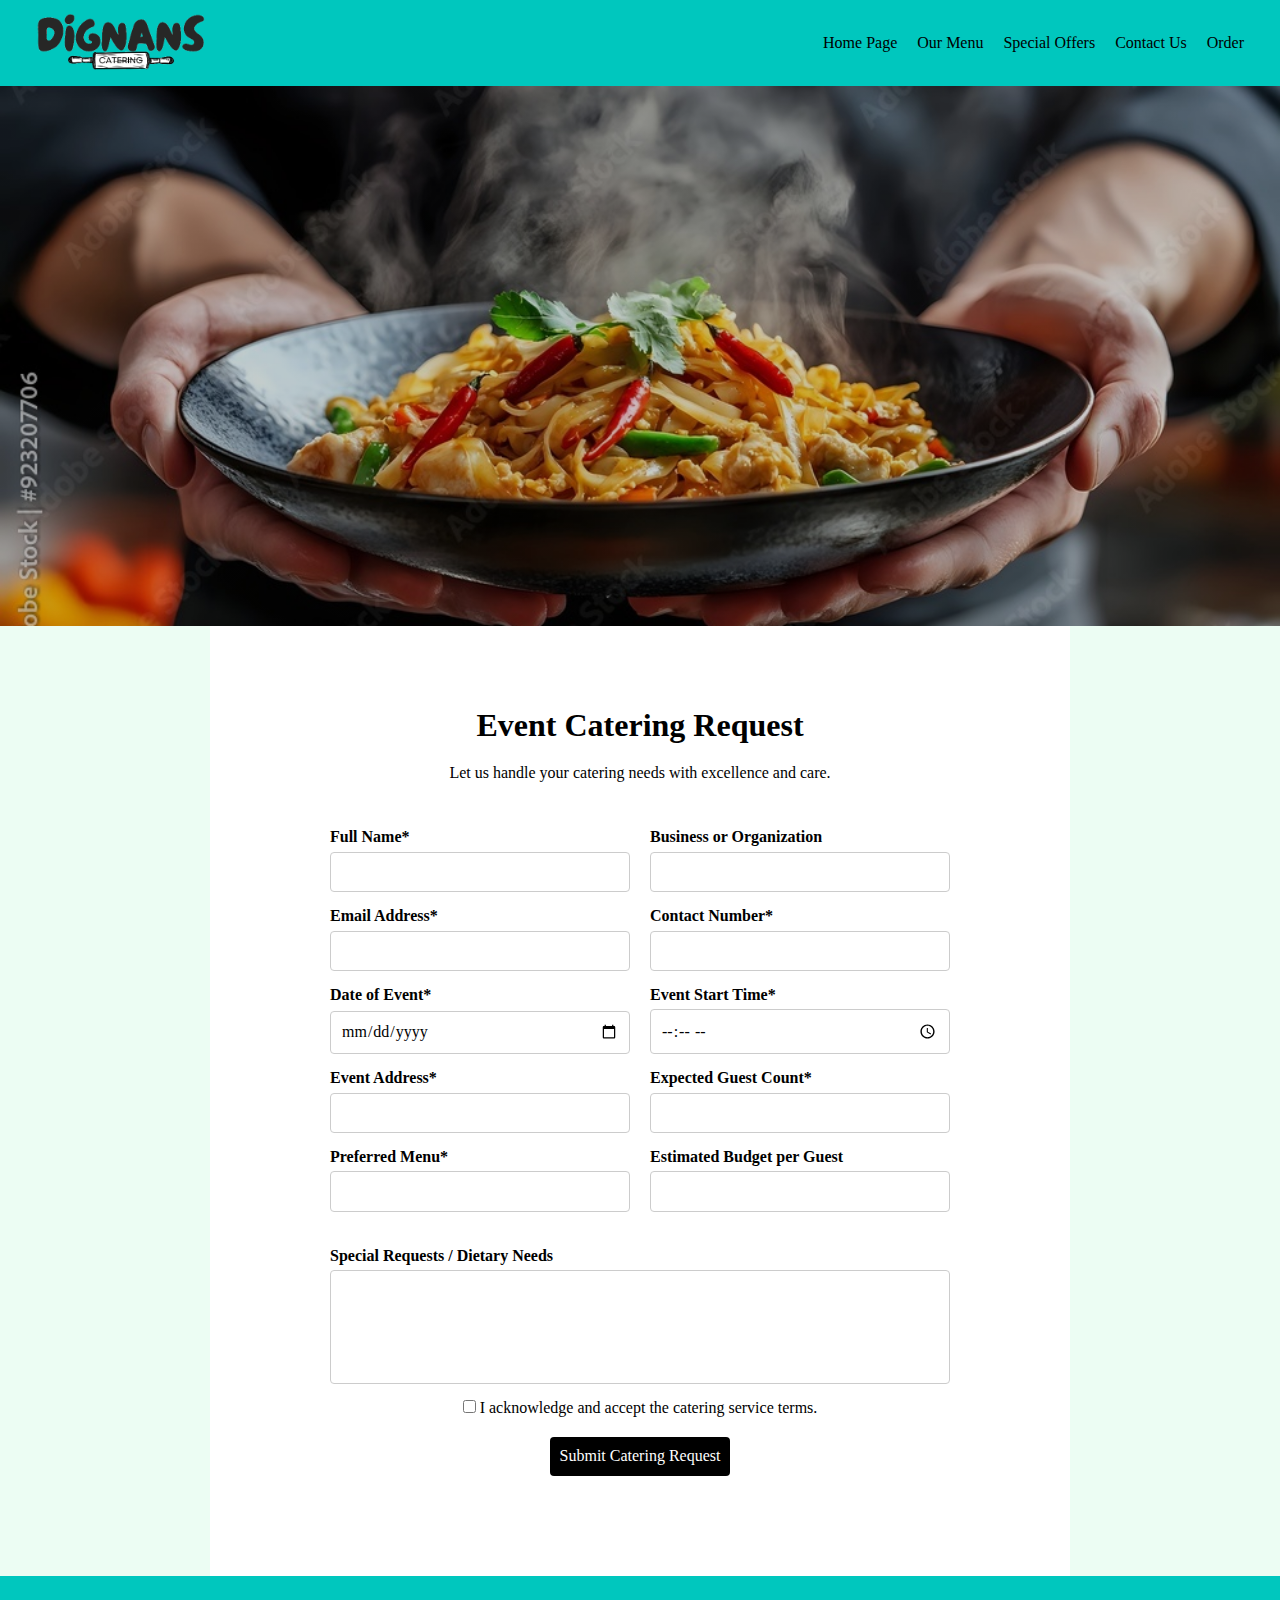
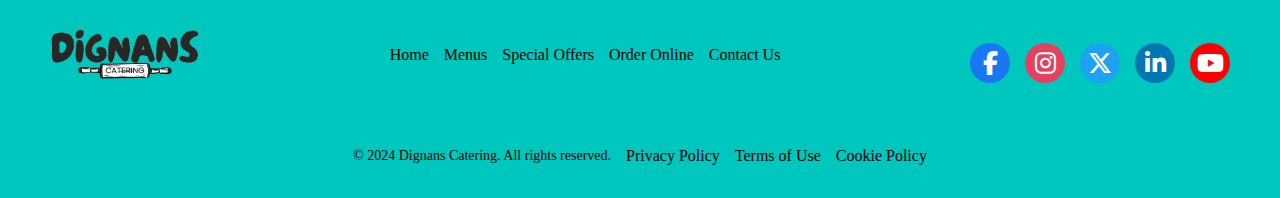
<file: order_form_page.html>
<!DOCTYPE html>
<html lang="en">

<head>
    <title>Order Catering | Dignans Catering</title>
    <meta name="description"
        content="Order your favorite catering dishes online. Fresh, high-quality meals delivered to your event.">
    <meta name="keywords" content="order catering, online catering, catering delivery, food order, event catering">
    <meta name="author" content="Dignans Catering">

    <meta property="og:title" content="Order Catering | Dignans Catering">
    <meta property="og:description"
        content="Place your catering order online and enjoy delicious meals at your next event.">
    <meta property="og:image" content="https://yourwebsite.com/images/order-preview.jpg">
    <meta property="og:url" content="https://yourwebsite.com/order">
    <meta property="og:type" content="website">
    <link rel="stylesheet" href="https://cdnjs.cloudflare.com/ajax/libs/font-awesome/6.4.2/css/all.min.css">

    <link rel="stylesheet" href="https://cdnjs.cloudflare.com/ajax/libs/modern-normalize/3.0.1/modern-normalize.css">
    <link rel="stylesheet" href="./styles.css">
    <script defer src="./script.js"></script>
</head>
<body>
    <!-- Header -->
    <header class="header-navigation" id="home">
        <div class="off-screen-menu">
            <ul class="off-screen-menu-list">
                <li><a href="./index.html">Home Page</a></li>
                <li><a href="./menu_page.html">Our Menu</a></li>
                <li><a href="./special_offer_page.html">Special Offers</a></li>
                <li><a href="./contact_us_page.html">Contact Us</a></li>
                <li><a href="./order_form_page.html">Order</a></li>
            </ul>
        </div>
    
        <nav>
            <div>
                <a href="./index.html">
                    <img class="logo" src="./images/logo_dignans_cat.png" alt="Dignans catering logo">
                </a>
            </div>
            <div class="ham-menu">
                <span></span>
                <span></span>
                <span></span>
            </div>
        </nav>
    </header>
    <!-- Hero Section -->
<section class="hero-order-form">
</section>

<section class="form-section">
    <div class="form-container">
        <div class="form-title-box">
            <h1>Event Catering Request</h1>
            <p>Let us handle your catering needs with excellence and care.</p>
        </div>
        <form class="container-for-form-fields">
            <div class="form-field-pair">
                <div class="form-group half-width">
                    <label for="name">Full Name*</label>
                    <input type="text" id="name" name="name" required>
                </div>
                <div class="form-group half-width">
                    <label for="company">Business or Organization</label>
                    <input type="text" id="company" name="company">
                </div>
            </div>
            <div class="form-field-pair">
                <div class="form-group half-width">
                    <label for="email">Email Address*</label>
                    <input type="email" id="email" name="email" required>
                </div>
                <div class="form-group half-width">
                    <label for="phone">Contact Number*</label>
                    <input type="tel" id="phone" name="phone" required>
                </div>
            </div>
            <div class="form-field-pair">
                <div class="form-group half-width">
                    <label for="event-date">Date of Event*</label>
                    <input type="date" id="event-date" name="event-date" required>
                </div>
                <div class="form-group half-width">
                    <label for="event-time">Event Start Time*</label>
                    <input type="time" id="event-time" name="event-time" required>
                </div>
            </div>
            <div class="form-field-pair">
                <div class="form-group full-width">
                    <label for="event-location">Event Address*</label>
                    <input type="text" id="event-location" name="event-location" required>
                </div>
                <div class="form-group half-width">
                    <label for="guests">Expected Guest Count*</label>
                    <input type="number" id="guests" name="guests" required>
                </div>
            </div>
            <div class="form-field-pair message-box">
                <div class="form-group half-width">
                    <label for="menu-type">Preferred Menu*</label>
                    <input type="text" id="menu-type" name="menu-type" required>
                </div>
                <div class="form-group half-width">
                    <label for="budget">Estimated Budget per Guest</label>
                    <input type="text" id="budget" name="budget">
                </div>
                <div class="form-group full-width message">
                    <label for="message">Special Requests / Dietary Needs</label>
                    <textarea id="message" name="message" rows="5"></textarea>
                </div>
            </div>

            <div class="checkbox-label">
                <input type="checkbox" id="terms" name="terms" required>
                <label for="terms">I acknowledge and accept the catering service terms.</label>
            </div>
            <a href="./confirmation.html"><button type="button" class="submit-button">Submit Catering
                    Request</button></a>
        </form>
    </div>
</section>

<!-- Footer -->
<footer class="footer">
    <div class="footer-top">
        <div class="footer-logo">
            <img src="./images/logo_dignans_cat.png" alt="Dignans Catering Logo">
        </div>
        <nav class="footer-nav">
            <a href="./index.html">Home</a>
            <a href="./menu_page.html">Menus</a>
            <a href="./special_offer_page.html">Special Offers</a>
            <a href="./order_form_page.html">Order Online</a>
            <a href="./contact_us_page.html">Contact Us</a>
        </nav>
        <div class="footer-social">
            <a href="https://www.facebook.com/socialenterprisescotland"><i class="fa-brands fa-facebook-f"></i></a>
            <a href="https://www.instagram.com/social_enterprise_scotland/"><i class="fa-brands fa-instagram"></i></a>
            <a href="https://x.com/SocEntScot"><i class="fa-brands fa-x-twitter"></i></a>
            <a href="https://www.linkedin.com/company/social-enterprise-scotland"><i
                    class="fa-brands fa-linkedin-in"></i></a>
            <a href="https://www.youtube.com/watch?v=EKKDR1x6IVY"><i class="fa-brands fa-youtube"></i></a>
        </div>
    </div>
    <div class="footer-bottom">
        <nav class="footer-links">
            <p>© 2024 Dignans Catering. All rights reserved.</p>
            <a href="./privacy_policy.html">Privacy Policy</a>
            <a href="./terms_of_use.html">Terms of Use</a>
            <a href="./cookie_policy.html">Cookie Policy</a>
        </nav>
    </div>
</footer>
</body>

</html>
</file>
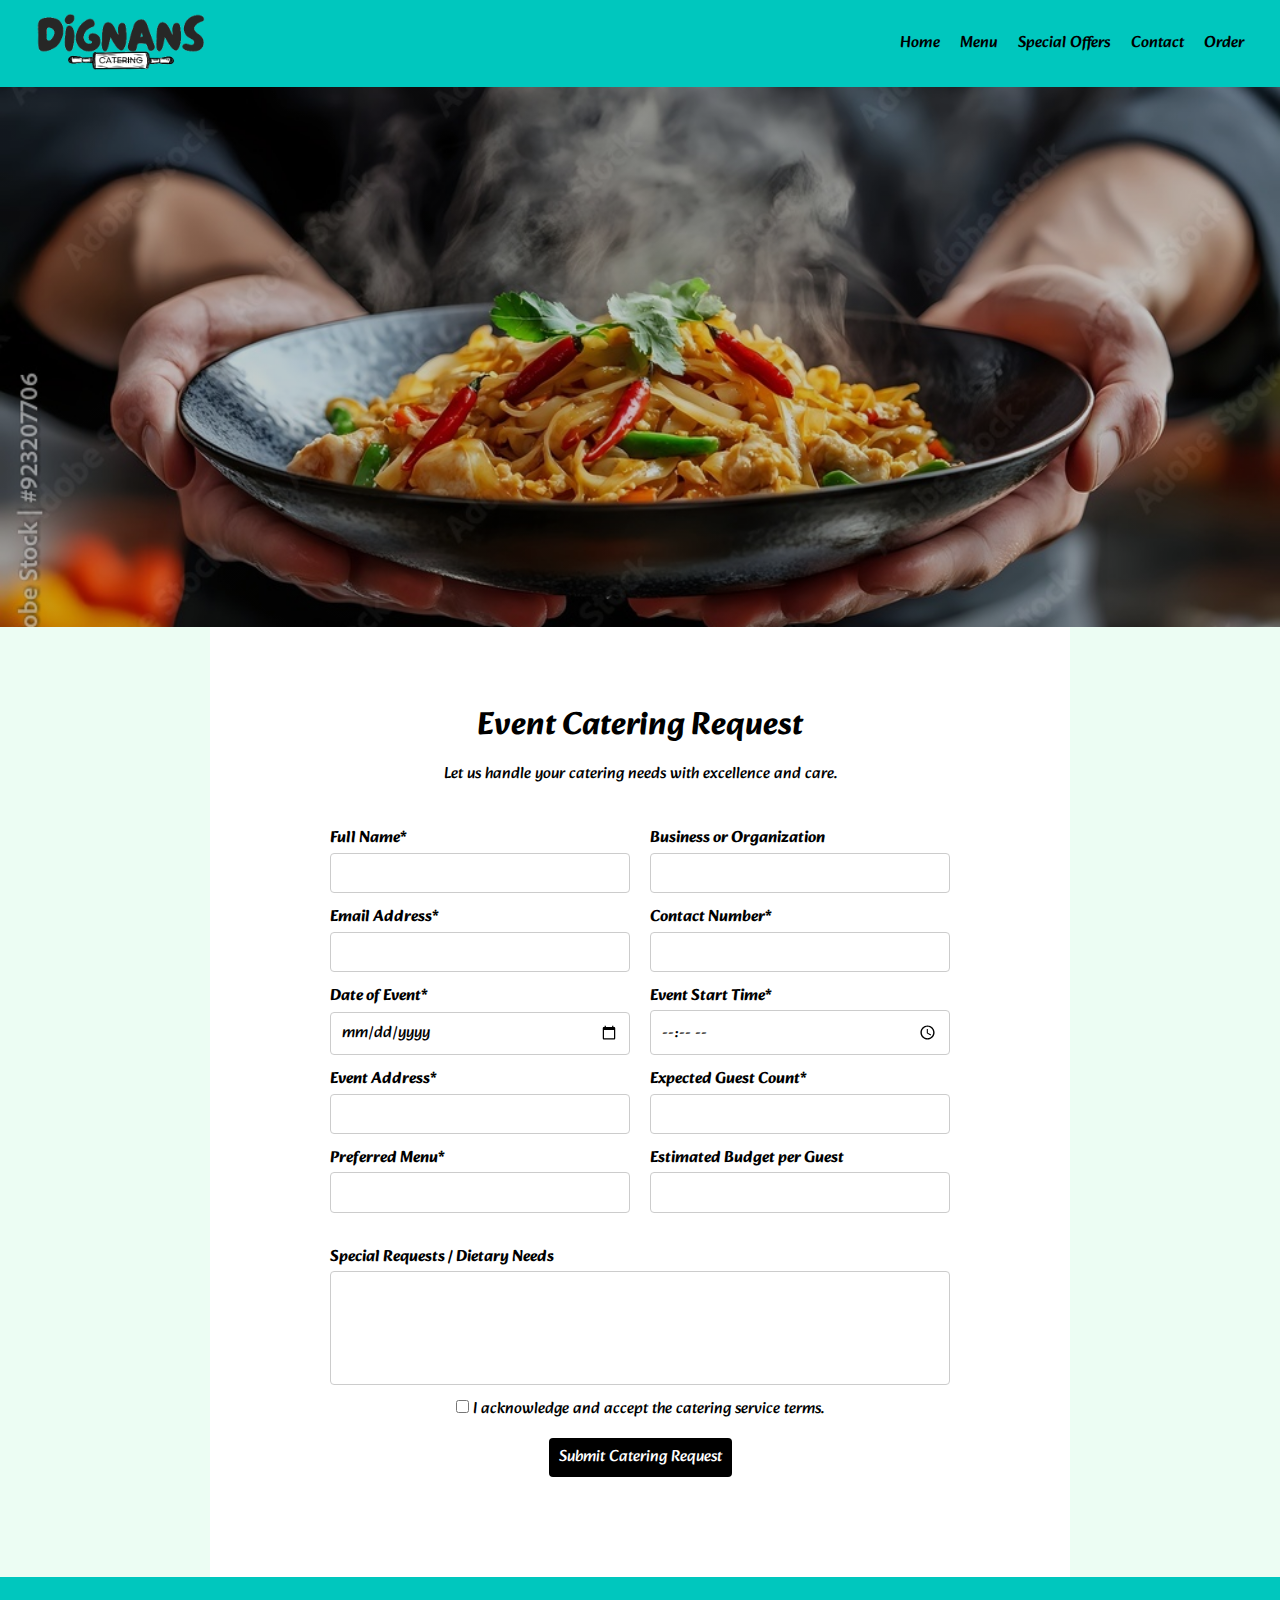
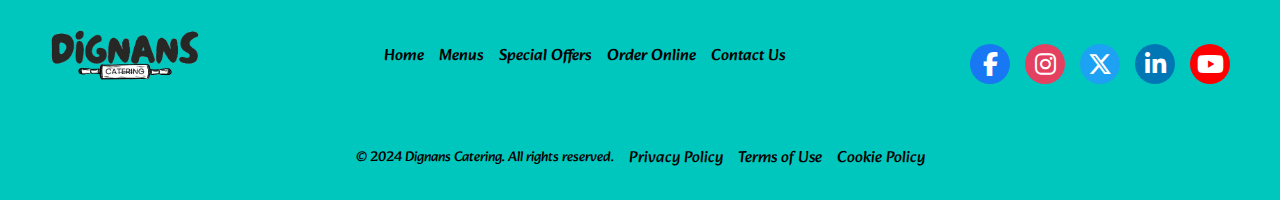
<file: orderFormPage.html>
<!DOCTYPE html>
<html lang="en">

<head>
    <title>Order Catering | Dignans Catering</title>
    <meta name="description"
        content="Order your favorite catering dishes online. Fresh, high-quality meals delivered to your event.">
    <meta name="keywords" content="order catering, online catering, catering delivery, food order, event catering">
    <meta name="author" content="Dignans Catering">

    <meta property="og:title" content="Order Catering | Dignans Catering">
    <meta property="og:description"
        content="Place your catering order online and enjoy delicious meals at your next event.">
    <meta property="og:image" content="https://yourwebsite.com/images/order-preview.jpg">
    <meta property="og:url" content="https://yourwebsite.com/order">
    <meta property="og:type" content="website">
    <link rel="stylesheet" href="https://cdnjs.cloudflare.com/ajax/libs/font-awesome/6.4.2/css/all.min.css">

    <link rel="preconnect" href="https://fonts.googleapis.com">
    <link rel="preconnect" href="https://fonts.gstatic.com" crossorigin>
    <link
        href="https://fonts.googleapis.com/css2?family=Alkatra:wght@400..700&family=Alegreya:ital,wght@0,400..900;1,400..900&display=swap"
        rel="stylesheet">

    <link rel="stylesheet" href="https://cdnjs.cloudflare.com/ajax/libs/modern-normalize/3.0.1/modern-normalize.css">
    <link rel="stylesheet" href="./styles.css">
    <script defer src="./script.js"></script>
</head>

<body>
    <!-- ----Header---- -->
    <header class="header-navigation" id="home">
        <div class="off-screen-menu">
            <ul class="off-screen-menu-list">
                <li><a href="./index.html">Home</a></li>
                <li><a href="./menu_page.html">Menu</a></li>
                <li><a href="./specialOffers Page.html">Special Offers</a></li>
                <li><a href="./contactUsPage.html">Contact</a></li>
                <li><a href="./orderFormPage.html">Order</a></li>
            </ul>
        </div>

        <nav>
            <div>
                <a href="./index.html">
                    <img class="logo" src="./images/logo dignans cat.png" alt="Dignans catering logo">
                </a>
            </div>
            <div class="ham-menu">
                <span></span>
                <span></span>
                <span></span>
            </div>
        </nav>
    </header>
    <!-- Hero Section -->
<section class="hero-order-form">
</section>

<section class="form-section">
    <div class="form-container">
        <div class="form-title-box">
            <h1>Event Catering Request</h1>
            <p>Let us handle your catering needs with excellence and care.</p>
        </div>
        <form class="container-for-form-fields">
            <div class="form-field-pair">
                <div class="form-group half-width">
                    <label for="name">Full Name*</label>
                    <input type="text" id="name" name="name" required>
                </div>
                <div class="form-group half-width">
                    <label for="company">Business or Organization</label>
                    <input type="text" id="company" name="company">
                </div>
            </div>
            <div class="form-field-pair">
                <div class="form-group half-width">
                    <label for="email">Email Address*</label>
                    <input type="email" id="email" name="email" required>
                </div>
                <div class="form-group half-width">
                    <label for="phone">Contact Number*</label>
                    <input type="tel" id="phone" name="phone" required>
                </div>
            </div>
            <div class="form-field-pair">
                <div class="form-group half-width">
                    <label for="event-date">Date of Event*</label>
                    <input type="date" id="event-date" name="event-date" required>
                </div>
                <div class="form-group half-width">
                    <label for="event-time">Event Start Time*</label>
                    <input type="time" id="event-time" name="event-time" required>
                </div>
            </div>
            <div class="form-field-pair">
                <div class="form-group full-width">
                    <label for="event-location">Event Address*</label>
                    <input type="text" id="event-location" name="event-location" required>
                </div>
                <div class="form-group half-width">
                    <label for="guests">Expected Guest Count*</label>
                    <input type="number" id="guests" name="guests" required>
                </div>
            </div>
            <div class="form-field-pair message-box">
                <div class="form-group half-width">
                    <label for="menu-type">Preferred Menu*</label>
                    <input type="text" id="menu-type" name="menu-type" required>
                </div>
                <div class="form-group half-width">
                    <label for="budget">Estimated Budget per Guest</label>
                    <input type="text" id="budget" name="budget">
                </div>
                <div class="form-group full-width message">
                    <label for="message">Special Requests / Dietary Needs</label>
                    <textarea id="message" name="message" rows="5"></textarea>
                </div>
            </div>

            <div class="checkbox-label">
                <input type="checkbox" id="terms" name="terms" required>
                <label for="terms">I acknowledge and accept the catering service terms.</label>
            </div>
            <a href="./confirmation.html"><button type="button" class="submit-button">Submit Catering
                    Request</button></a>
        </form>
    </div>
</section>


    <footer class="footer">
        <div class="footer-top">
            <div class="footer-logo">
                <img src="./images/logo dignans cat.png" alt="Dignans Catering Logo">
            </div>
            <nav class="footer-nav">
                <a href="./index.html">Home</a>
                <a href="./menu_page.html">Menus</a>
                <a href="./specialOffers Page.html">Special Offers</a>
                <a href="./orderFormPage.html">Order Online</a>
                <a href="./contactUsPage.html">Contact Us</a>
            </nav>
            <div class="footer-social">
                <a href="https://www.facebook.com/socialenterprisescotland"><i class="fa-brands fa-facebook-f"></i></a>
                <a href="https://www.instagram.com/social_enterprise_scotland/"><i
                        class="fa-brands fa-instagram"></i></a>
                <a href="https://x.com/SocEntScot"><i class="fa-brands fa-x-twitter"></i></a>
                <a href="https://www.linkedin.com/company/social-enterprise-scotland"><i
                        class="fa-brands fa-linkedin-in"></i></a>
                <a href="https://www.youtube.com/watch?v=EKKDR1x6IVY"><i class="fa-brands fa-youtube"></i></a>
            </div>
        </div>
        <div class="footer-bottom">
            <nav class="footer-links">
                <p>© 2024 Dignans Catering. All rights reserved.</p>
                <a href="./privacy-policy.html">Privacy Policy</a>
                <a href="./terms-of-use.html">Terms of Use</a>
                <a href="./cookie-policy.html">Cookie Policy</a>
            </nav>
        </div>
    </footer>




</body>

</html>
</file>
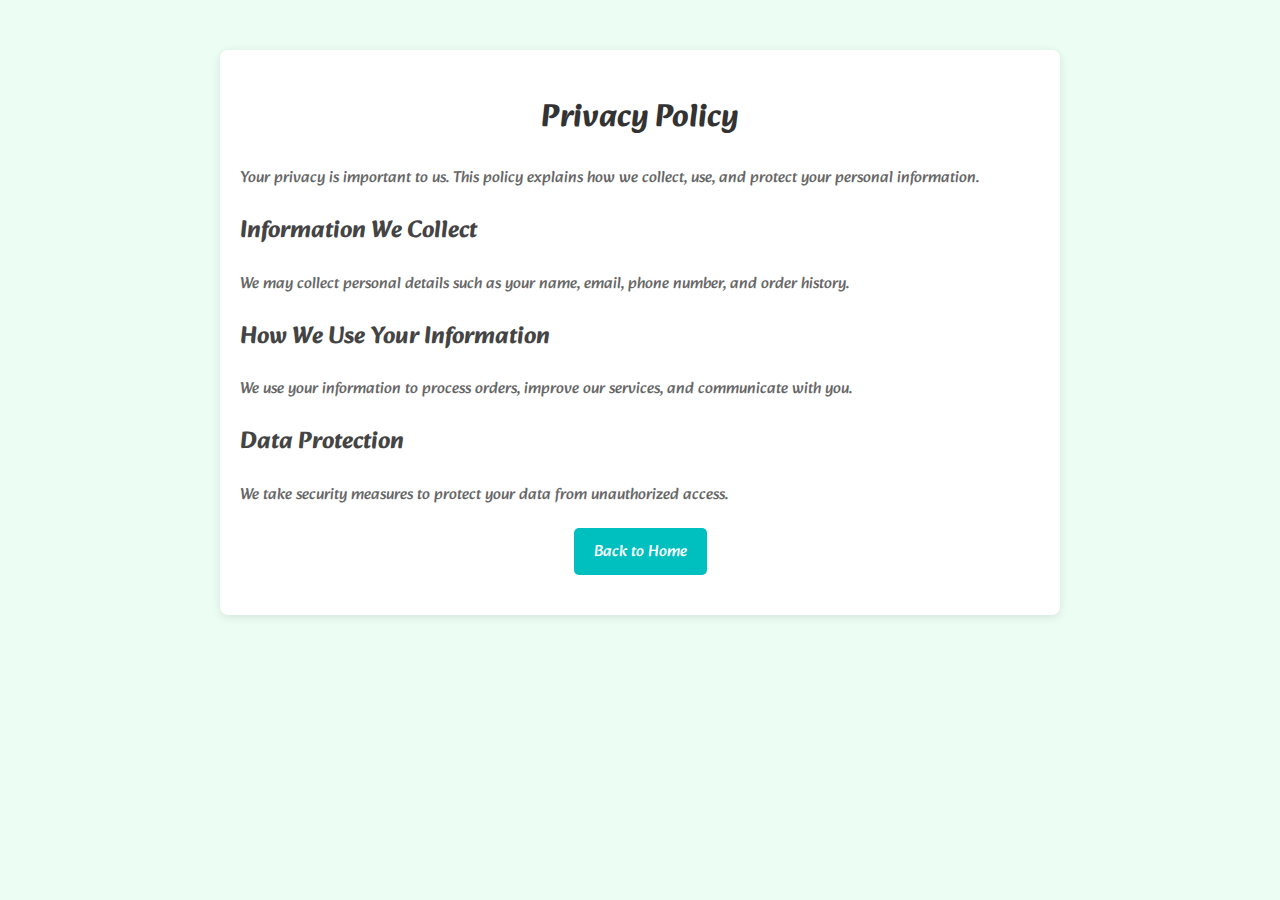
<file: privacy-policy.html>
<!DOCTYPE html>
<html lang="en">

<head>
    <meta charset="UTF-8">
    <meta name="viewport" content="width=device-width, initial-scale=1.0">
    <title>Privacy Policy | Dignans Catering</title>
    <link rel="preconnect" href="https://fonts.googleapis.com">
    <link rel="preconnect" href="https://fonts.gstatic.com" crossorigin>
    <link
        href="https://fonts.googleapis.com/css2?family=Alkatra:wght@400..700&family=Alegreya:ital,wght@0,400..900;1,400..900&display=swap"
        rel="stylesheet">
    <link rel="stylesheet" href="./styles.css">
</head>

<body>
    <div class="legal-container">
        <h1>Privacy Policy</h1>
        <p>Your privacy is important to us. This policy explains how we collect, use, and protect your personal
            information.</p>

        <h2>Information We Collect</h2>
        <p>We may collect personal details such as your name, email, phone number, and order history.</p>

        <h2>How We Use Your Information</h2>
        <p>We use your information to process orders, improve our services, and communicate with you.</p>

        <h2>Data Protection</h2>
        <p>We take security measures to protect your data from unauthorized access.</p>

        <a href="./index.html" class="back-home">Back to Home</a>
    </div>
</body>

</html>
</file>
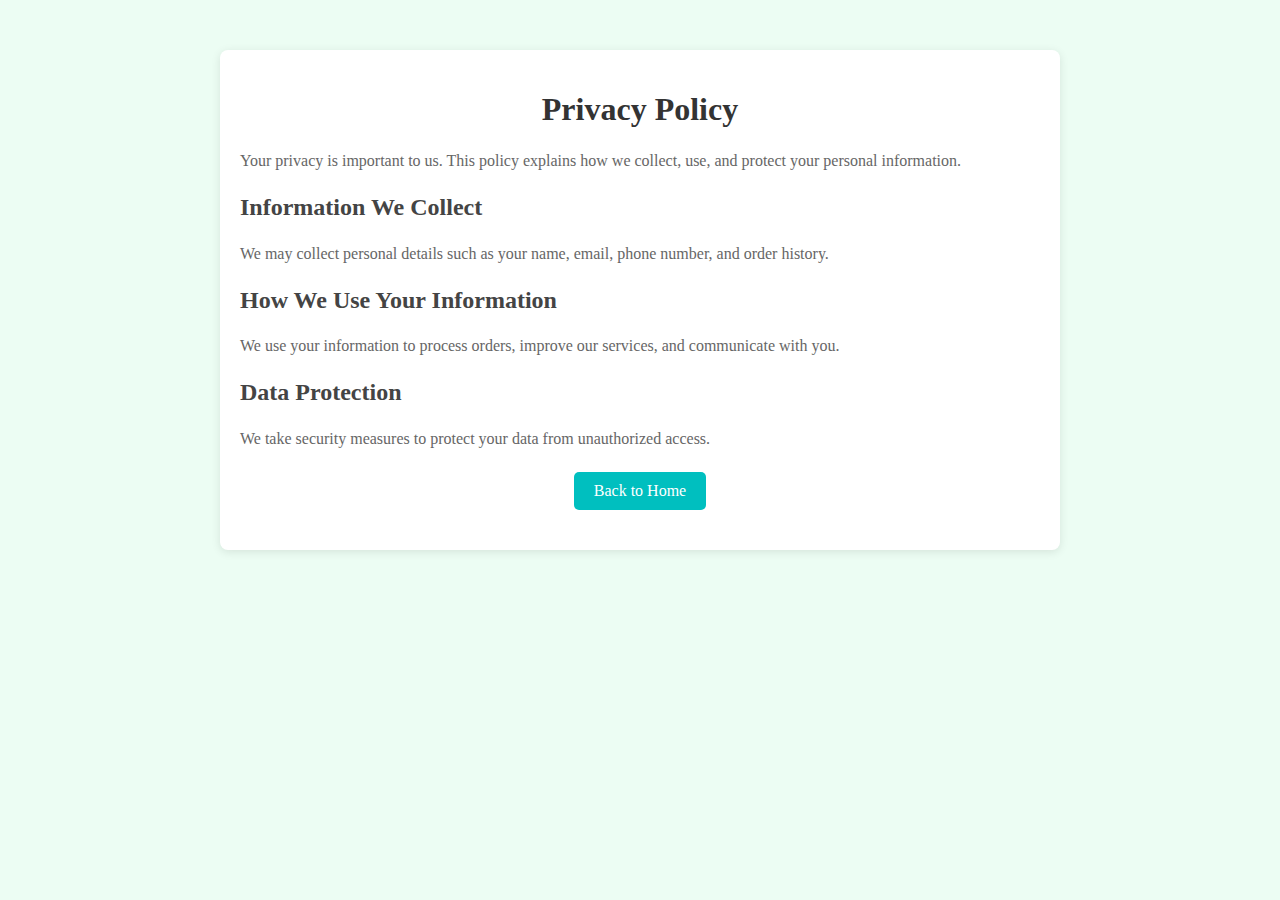
<file: privacy_policy.html>
<!DOCTYPE html>
<html lang="en">

<head>
    <meta charset="UTF-8">
    <meta name="viewport" content="width=device-width, initial-scale=1.0">
    <title>Privacy Policy | Dignans Catering</title>
    <link rel="stylesheet" href="./styles.css">
</head>

<body>
    <div class="legal-container">
        <h1>Privacy Policy</h1>
        <p>Your privacy is important to us. This policy explains how we collect, use, and protect your personal
            information.</p>

        <h2>Information We Collect</h2>
        <p>We may collect personal details such as your name, email, phone number, and order history.</p>

        <h2>How We Use Your Information</h2>
        <p>We use your information to process orders, improve our services, and communicate with you.</p>

        <h2>Data Protection</h2>
        <p>We take security measures to protect your data from unauthorized access.</p>

        <a href="./index.html" class="back-home">Back to Home</a>
    </div>
</body>

</html>
</file>
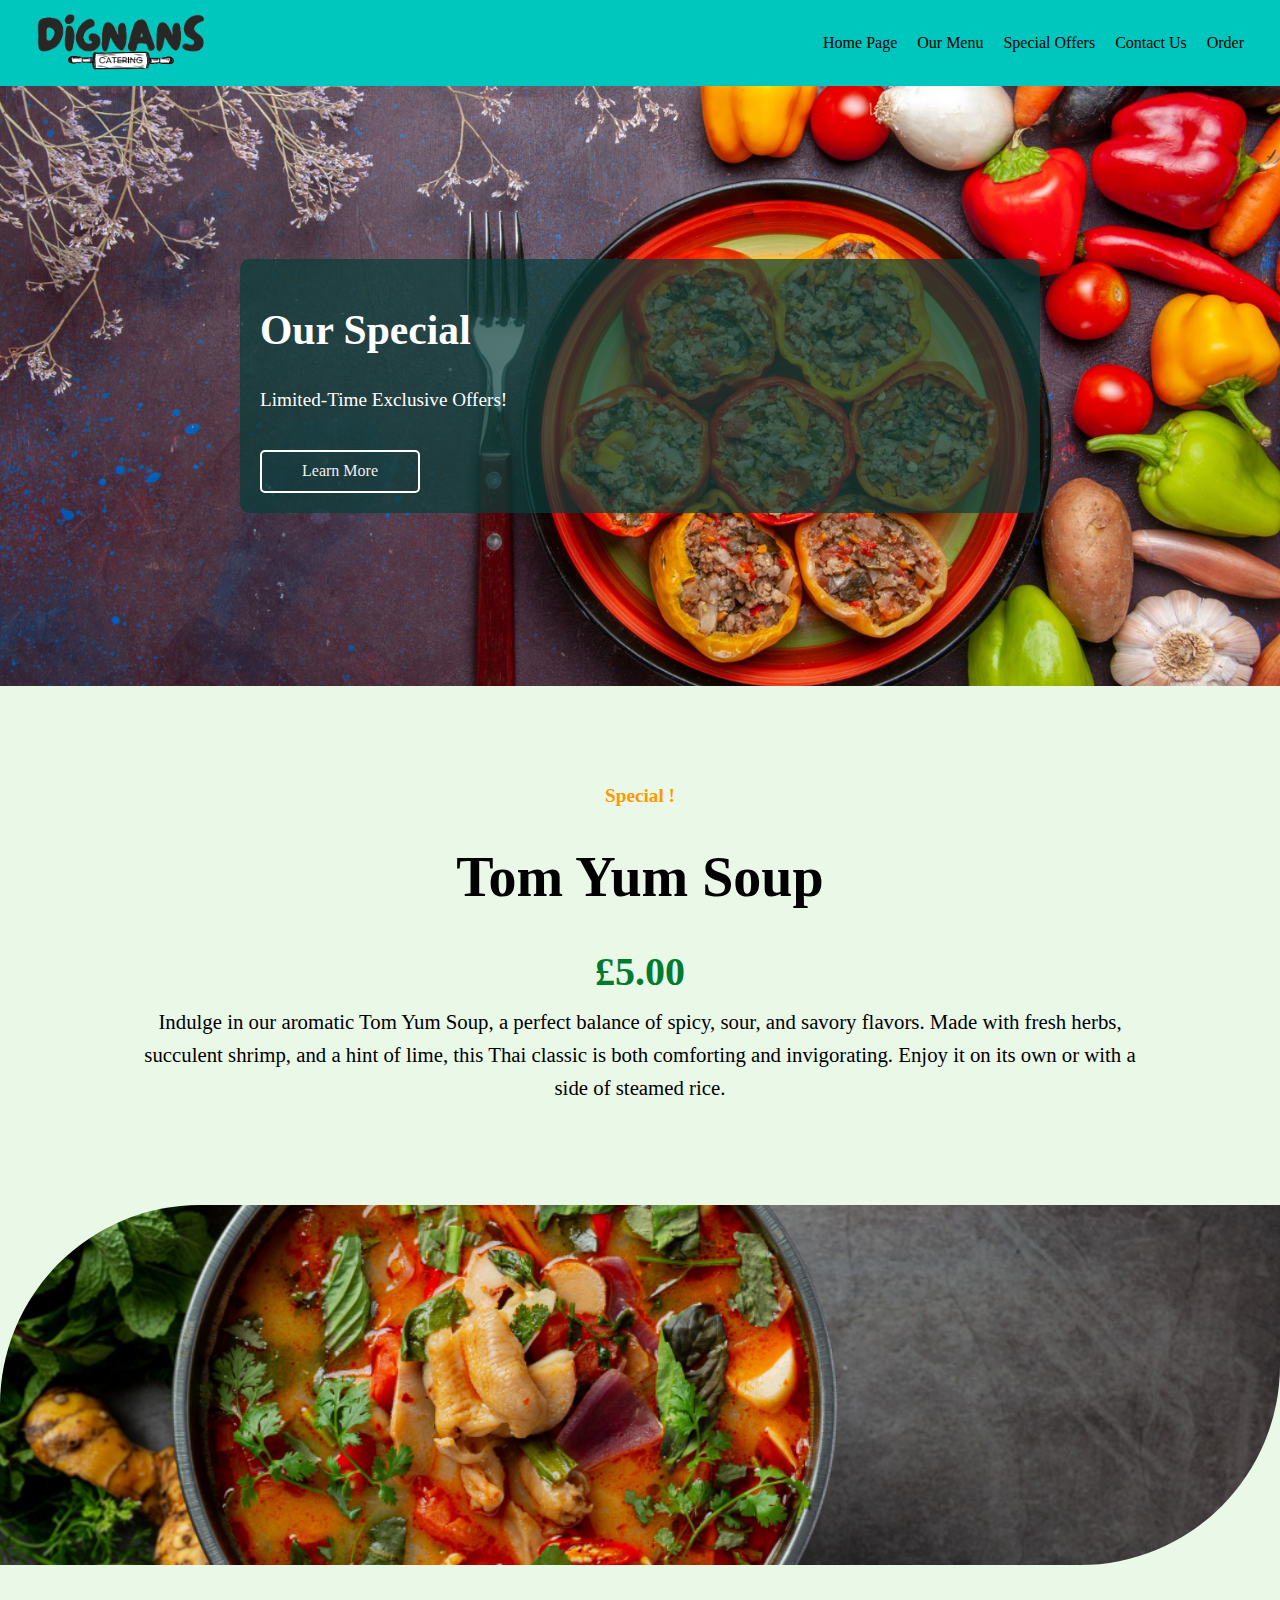
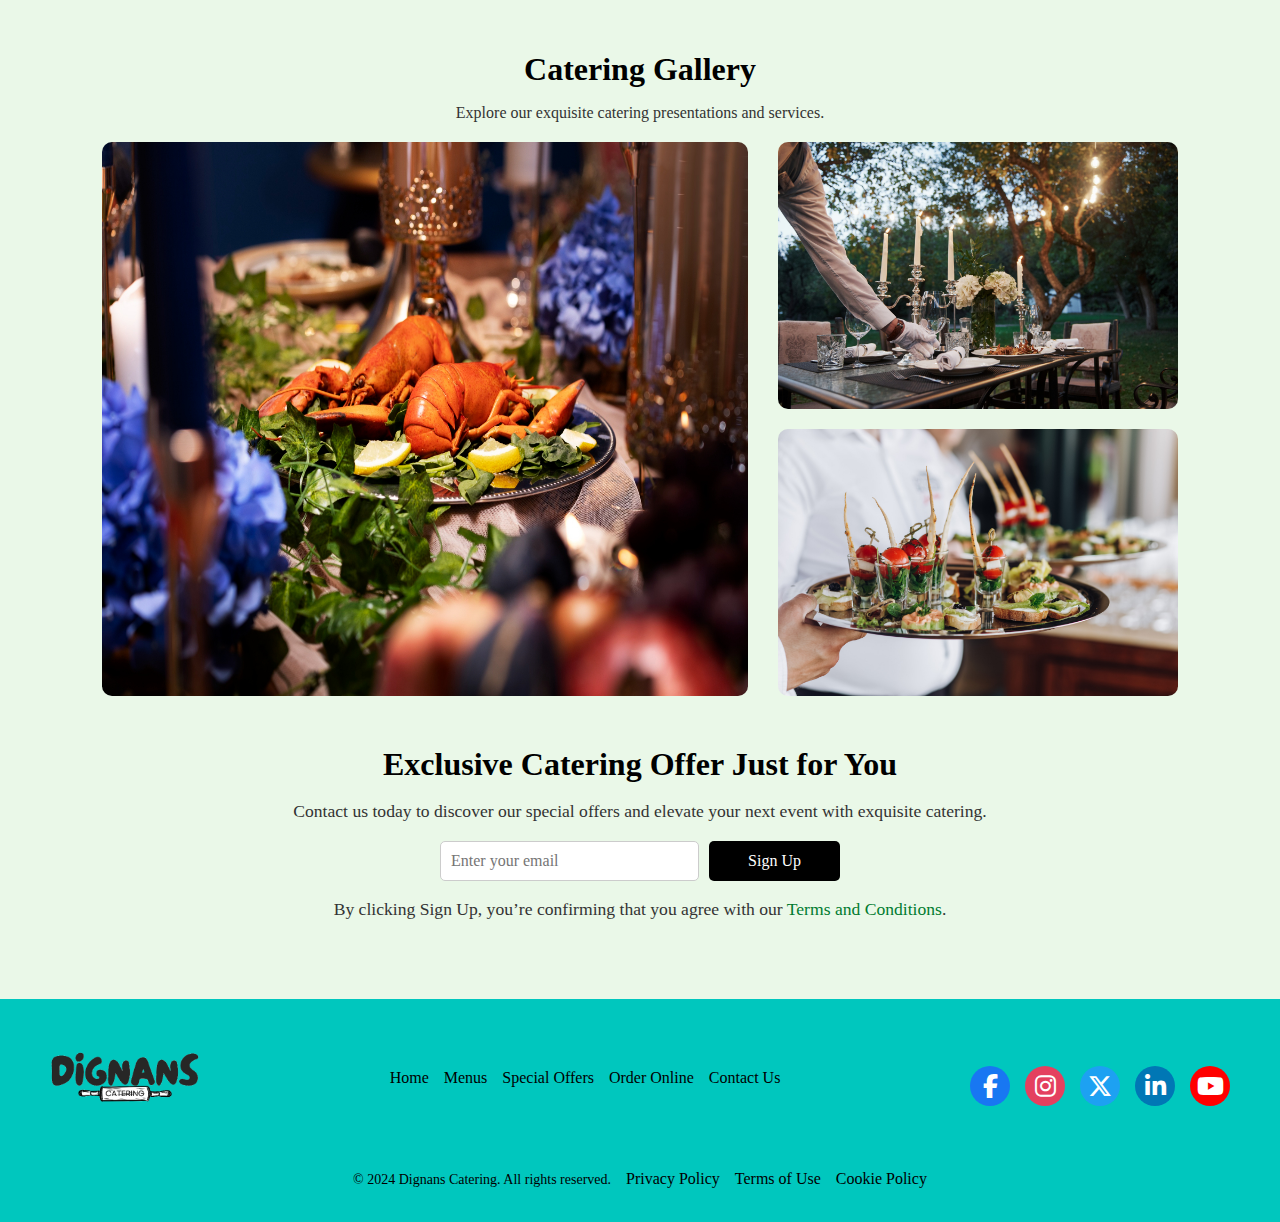
<file: special_offer_page.html>
<!DOCTYPE html>
<html lang="en">

<head>
    <title>Special Offers | Dignans Catering</title>
    <meta name="description"
        content="Check out our latest catering deals and exclusive offers. Enjoy top-quality food at the best prices.">
    <meta name="keywords" content="catering discounts, special offers, catering deals, best catering prices">
    <meta name="author" content="Dignans Catering">

    <meta property="og:title" content="Special Offers | Dignans Catering">
    <meta property="og:description"
        content="Enjoy special discounts and catering deals on our gourmet meals. Limited-time offers available!">
    <meta property="og:image" content="https://yourwebsite.com/images/special-offer-preview.jpg">
    <meta property="og:url" content="https://yourwebsite.com/special-offer">
    <meta property="og:type" content="website">
    <link rel="stylesheet" href="https://cdnjs.cloudflare.com/ajax/libs/font-awesome/6.4.2/css/all.min.css">

    <link rel="stylesheet" href="https://cdnjs.cloudflare.com/ajax/libs/modern-normalize/3.0.1/modern-normalize.css">
    <link rel="stylesheet" href="./styles.css">
    <script defer src="./script.js"></script>
</head>
<body>
    <!-- Header -->
    <header class="header-navigation" id="home">
        <div class="off-screen-menu">
            <ul class="off-screen-menu-list">
                <li><a href="./index.html">Home Page</a></li>
                <li><a href="./menu_page.html">Our Menu</a></li>
                <li><a href="./special_offer_page.html">Special Offers</a></li>
                <li><a href="./contact_us_page.html">Contact Us</a></li>
                <li><a href="./order_form_page.html">Order</a></li>
            </ul>
        </div>
    
        <nav>
            <div>
                <a href="./index.html">
                    <img class="logo" src="./images/logo_dignans_cat.png" alt="Dignans catering logo">
                </a>
            </div>
            <div class="ham-menu">
                <span></span>
                <span></span>
                <span></span>
            </div>
        </nav>
    </header>
    <!--====HERO SECtione====-->
    <section class="hero hero-special">
        <div class="hero-content Speciale-Section">
            <h1>Our Special</h1>
            <p>
                Limited-Time Exclusive Offers!
            </p>
            <div class="hero-buttons ">
                <a href="#Downlod Menu" class="btn .special-offers-btn">Learn More</a>
            </div>
        </div>
    </section>

    <!-- Special deal section -->
    <div class="special-cont">
        <section class="special-deal">
            <div class="deal-content">
                <p class="special-label">Special !</p>
                <h1 class="deal-title">Tom Yum Soup</h1>
                <p class="deal-price">£5.00</p>
                <p class="deal-description">
                    Indulge in our aromatic Tom Yum Soup, a perfect balance of spicy, sour, and savory flavors.
                    Made with fresh herbs, succulent shrimp, and a hint of lime, this Thai classic is both comforting
                    and
                    invigorating.
                    Enjoy it on its own or with a side of steamed rice.
                </p>
            </div>

        </section>

        <div class="deal-image"></div>

    </div>
    <!-- ----Gallery section---- -->
    <section class="gallery-section">
        <div class="gallery-header">
            <h2>Catering Gallery</h2>
            <p>Explore our exquisite catering presentations and services.</p>
        </div>

        <div class="gallery-grid">

            <img class="gal-img" src="./images/Catering 3.jpg" alt="Catering Lobster Dish">
            <div class="gallery-column">
                <img class="gal-img" src="./images/Catering 2.jpg" alt="Waiter Serving Appetizers">
                <img class="gal-img" src="./images/Catering 1.jpg" alt="Fruit and Dessert Table">
            </div>

        </div>

        <div class="gallery-offer">
            <h3>Exclusive Catering Offer Just for You</h3>
            <p>Contact us today to discover our special offers and elevate your next event with exquisite catering.</p>
            <div class="offer-form">
                <input type="email" placeholder="Enter your email">
                <button type="submit">Sign Up</button>
            </div>
            <p class="terms">By clicking Sign Up, you’re confirming that you agree with our <a href="#">Terms and
                    Conditions</a>.</p>
        </div>
    </section>

    <!-- Footer -->
    <footer class="footer">
        <div class="footer-top">
            <div class="footer-logo">
                <img src="./images/logo_dignans_cat.png" alt="Dignans Catering Logo">
            </div>
            <nav class="footer-nav">
                <a href="./index.html">Home</a>
                <a href="./menu_page.html">Menus</a>
                <a href="./special_offer_page.html">Special Offers</a>
                <a href="./order_form_page.html">Order Online</a>
                <a href="./contact_us_page.html">Contact Us</a>
            </nav>
            <div class="footer-social">
                <a href="https://www.facebook.com/socialenterprisescotland"><i class="fa-brands fa-facebook-f"></i></a>
                <a href="https://www.instagram.com/social_enterprise_scotland/"><i class="fa-brands fa-instagram"></i></a>
                <a href="https://x.com/SocEntScot"><i class="fa-brands fa-x-twitter"></i></a>
                <a href="https://www.linkedin.com/company/social-enterprise-scotland"><i
                        class="fa-brands fa-linkedin-in"></i></a>
                <a href="https://www.youtube.com/watch?v=EKKDR1x6IVY"><i class="fa-brands fa-youtube"></i></a>
            </div>
        </div>
        <div class="footer-bottom">
            <nav class="footer-links">
                <p>© 2024 Dignans Catering. All rights reserved.</p>
                <a href="./privacy_policy.html">Privacy Policy</a>
                <a href="./terms_of_use.html">Terms of Use</a>
                <a href="./cookie_policy.html">Cookie Policy</a>
            </nav>
        </div>
    </footer>
</body>

</html>
</file>
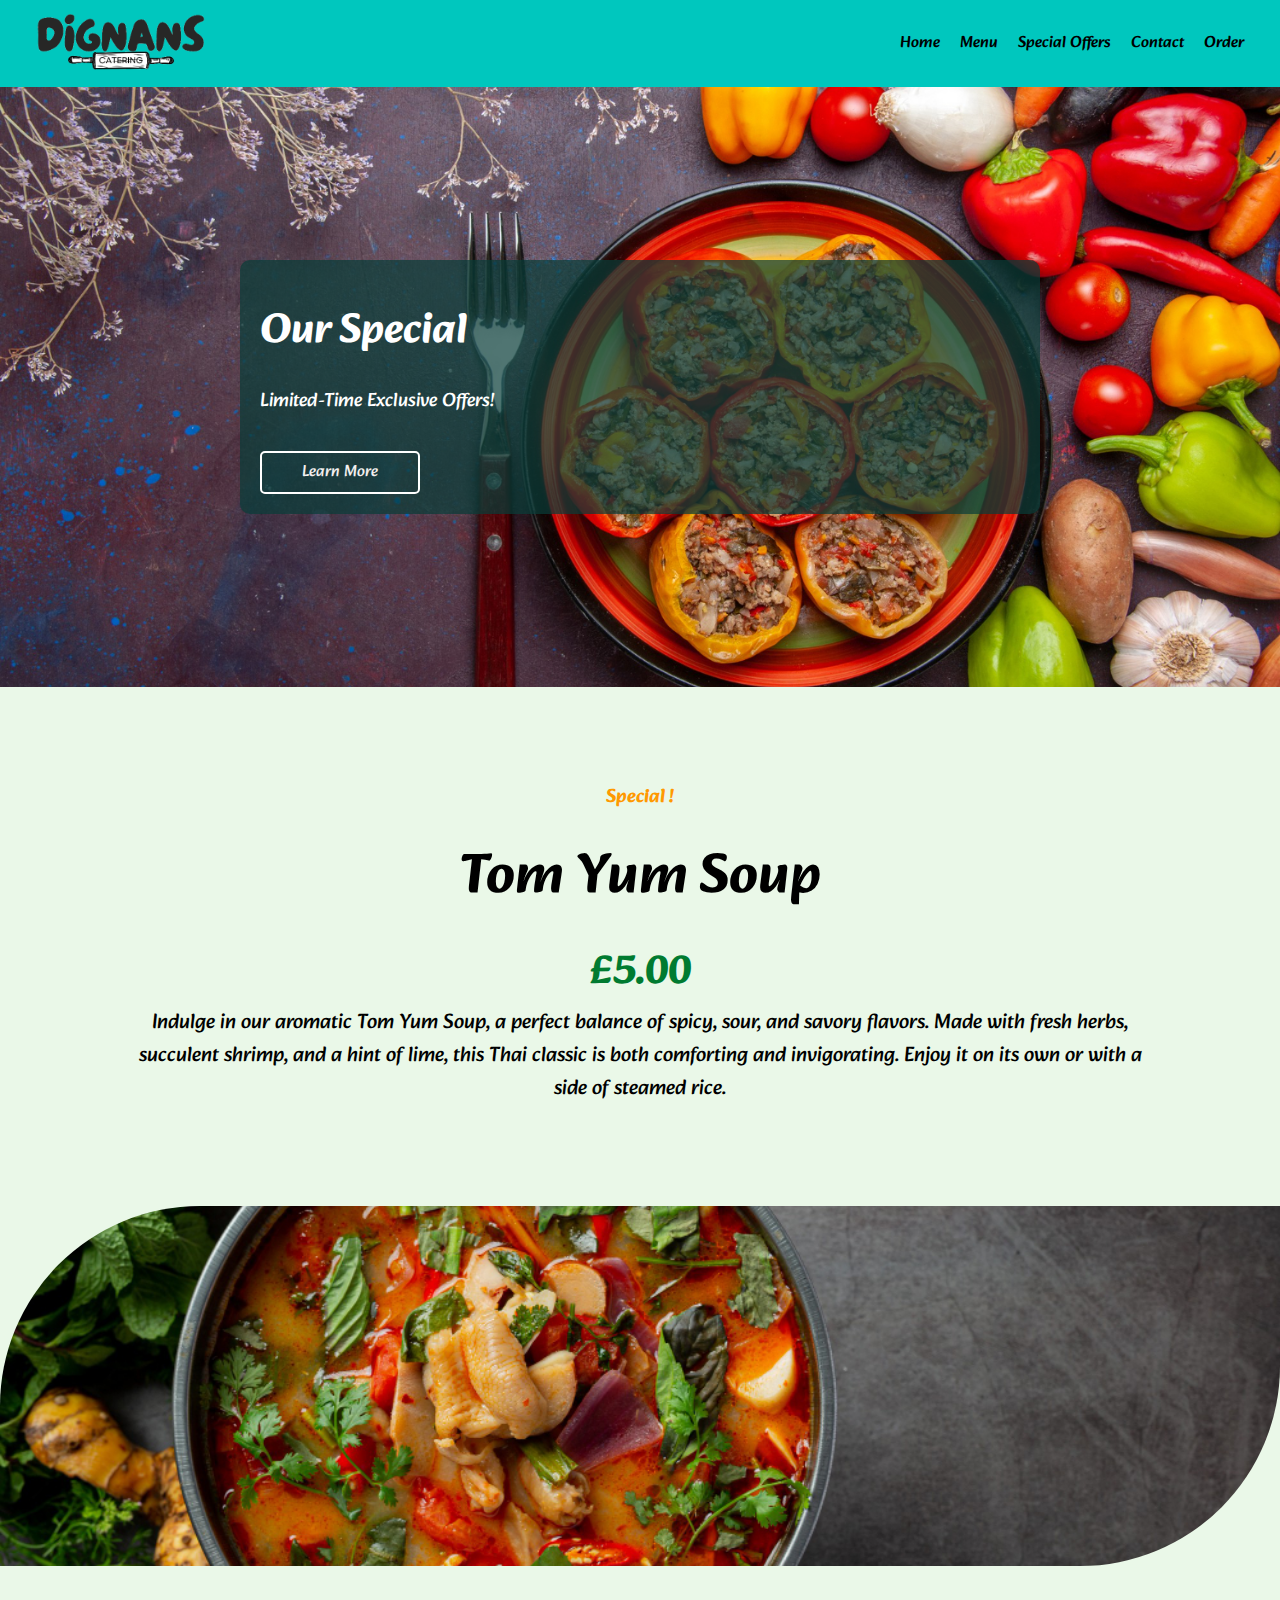
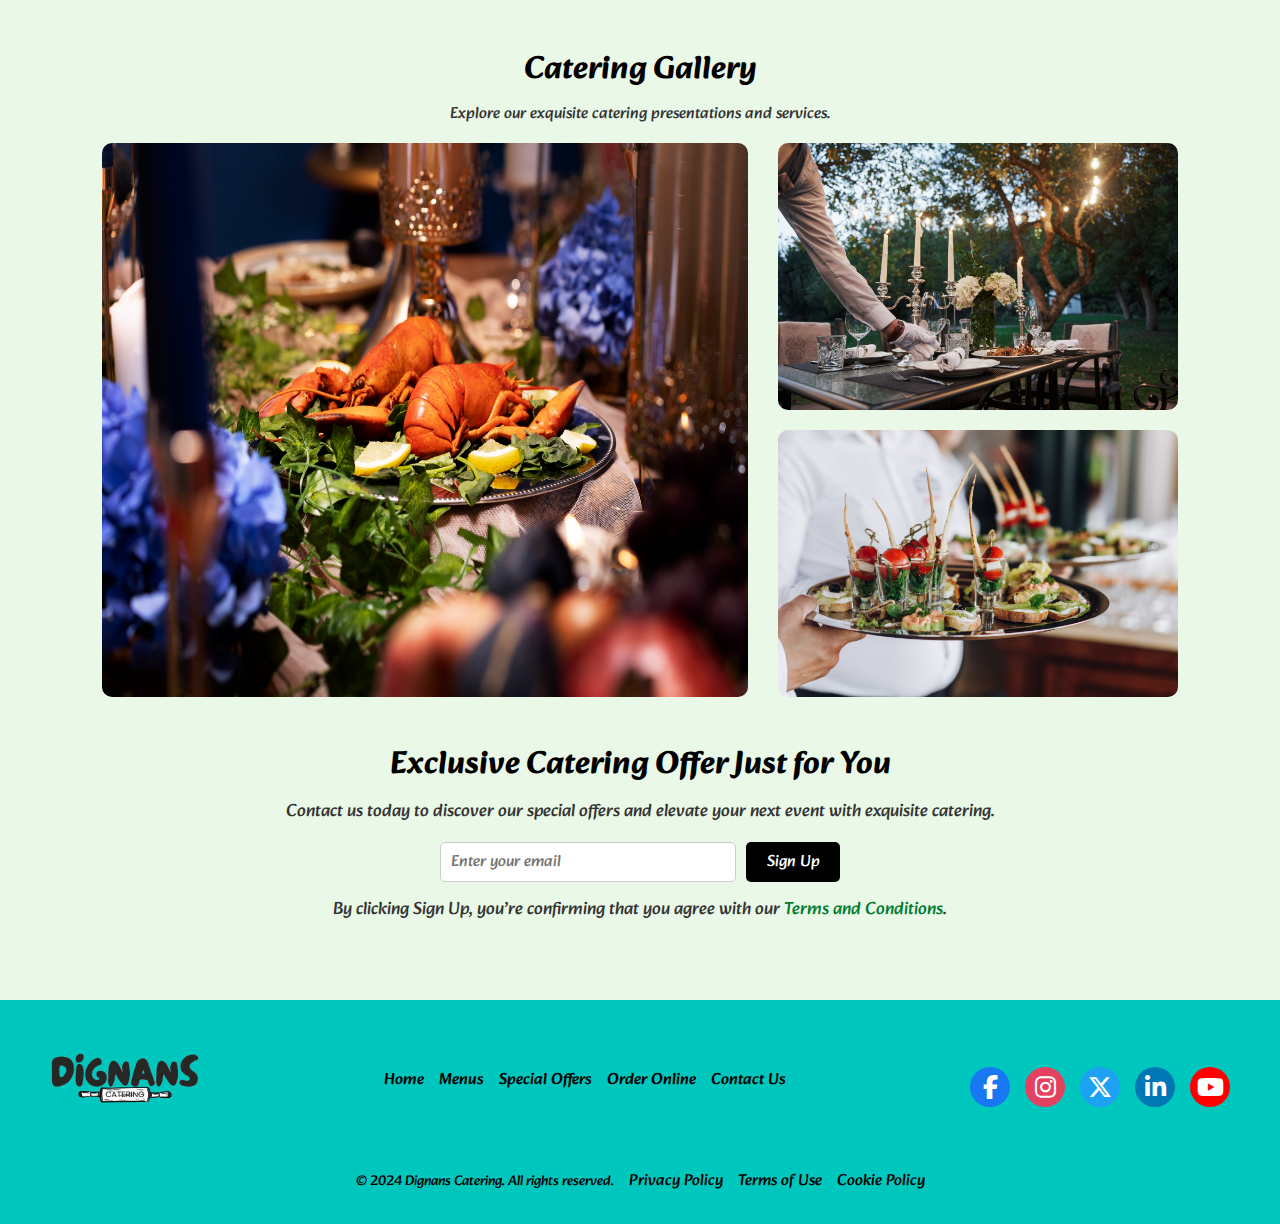
<file: specialOffers Page.html>
<!DOCTYPE html>
<html lang="en">

<head>
    <title>Special Offers | Dignans Catering</title>
    <meta name="description"
        content="Check out our latest catering deals and exclusive offers. Enjoy top-quality food at the best prices.">
    <meta name="keywords" content="catering discounts, special offers, catering deals, best catering prices">
    <meta name="author" content="Dignans Catering">

    <meta property="og:title" content="Special Offers | Dignans Catering">
    <meta property="og:description"
        content="Enjoy special discounts and catering deals on our gourmet meals. Limited-time offers available!">
    <meta property="og:image" content="https://yourwebsite.com/images/special-offer-preview.jpg">
    <meta property="og:url" content="https://yourwebsite.com/special-offer">
    <meta property="og:type" content="website">
    <link rel="stylesheet" href="https://cdnjs.cloudflare.com/ajax/libs/font-awesome/6.4.2/css/all.min.css">
    <link rel="preconnect" href="https://fonts.googleapis.com">
    <link rel="preconnect" href="https://fonts.gstatic.com" crossorigin>
    <link
        href="https://fonts.googleapis.com/css2?family=Alkatra:wght@400..700&family=Alegreya:ital,wght@0,400..900;1,400..900&display=swap"
        rel="stylesheet">

    <link rel="stylesheet" href="https://cdnjs.cloudflare.com/ajax/libs/modern-normalize/3.0.1/modern-normalize.css">
    <link rel="stylesheet" href="./styles.css">
    <script defer src="./script.js"></script>
</head>

<!-- -----HEADER------ -->

<body>
    <!-- ----Header---- -->
    <header class="header-navigation" id="home">
        <div class="off-screen-menu">
            <ul class="off-screen-menu-list">
                <li><a href="./index.html">Home</a></li>
                <li><a href="./menu_page.html">Menu</a></li>
                <li><a href="./specialOffers Page.html">Special Offers</a></li>
                <li><a href="./contactUsPage.html">Contact</a></li>
                <li><a href="./orderFormPage.html">Order</a></li>
            </ul>
        </div>

        <nav>
            <div>
                <a href="./index.html">
                    <img class="logo" src="./images/logo dignans cat.png" alt="Dignans catering logo">
                </a>
            </div>
            <div class="ham-menu">
                <span></span>
                <span></span>
                <span></span>
            </div>
        </nav>
    </header>
    <!--====HERO SECtione====-->
    <section class="hero hero-special">
        <div class="hero-content Speciale-Section">
            <h1>Our Special</h1>
            <p>
                Limited-Time Exclusive Offers!
            </p>
            <div class="hero-buttons ">
                <a href="#Downlod Menu" class="btn .special-offers-btn">Learn More</a>
            </div>
        </div>
    </section>

    <!-- Special deal section -->
    <div class="special-cont">
        <section class="special-deal">
            <div class="deal-content">
                <p class="special-label">Special !</p>
                <h1 class="deal-title">Tom Yum Soup</h1>
                <p class="deal-price">£5.00</p>
                <p class="deal-description">
                    Indulge in our aromatic Tom Yum Soup, a perfect balance of spicy, sour, and savory flavors.
                    Made with fresh herbs, succulent shrimp, and a hint of lime, this Thai classic is both comforting
                    and
                    invigorating.
                    Enjoy it on its own or with a side of steamed rice.
                </p>
            </div>

        </section>

        <div class="deal-image"></div>

    </div>
    <!-- ----Gallery section---- -->
    <section class="gallery-section">
        <div class="gallery-header">
            <h2>Catering Gallery</h2>
            <p>Explore our exquisite catering presentations and services.</p>
        </div>

        <div class="gallery-grid">

            <img class="gal-img" src="./images/Catering 3.jpg" alt="Catering Lobster Dish">
            <div class="gallery-column">
                <img class="gal-img" src="./images/Catering 2.jpg" alt="Waiter Serving Appetizers">
                <img class="gal-img" src="./images/Catering 1.jpg" alt="Fruit and Dessert Table">
            </div>

        </div>

        <div class="gallery-offer">
            <h3>Exclusive Catering Offer Just for You</h3>
            <p>Contact us today to discover our special offers and elevate your next event with exquisite catering.</p>
            <div class="offer-form">
                <input type="email" placeholder="Enter your email">
                <button type="submit">Sign Up</button>
            </div>
            <p class="terms">By clicking Sign Up, you’re confirming that you agree with our <a href="#">Terms and
                    Conditions</a>.</p>
        </div>
    </section>



    <!-- Footer -->
    <footer class="footer">
        <div class="footer-top">
            <div class="footer-logo">
                <img src="./images/logo dignans cat.png" alt="Dignans Catering Logo">
            </div>
            <nav class="footer-nav">
                <a href="./index.html">Home</a>
                <a href="./menu_page.html">Menus</a>
                <a href="./specialOffers Page.html">Special Offers</a>
                <a href="./orderFormPage.html">Order Online</a>
                <a href="./contactUsPage.html">Contact Us</a>
            </nav>
            <div class="footer-social">
                <a href="https://www.facebook.com/socialenterprisescotland"><i class="fa-brands fa-facebook-f"></i></a>
                <a href="https://www.instagram.com/social_enterprise_scotland/"><i
                        class="fa-brands fa-instagram"></i></a>
                <a href="https://x.com/SocEntScot"><i class="fa-brands fa-x-twitter"></i></a>
                <a href="https://www.linkedin.com/company/social-enterprise-scotland"><i
                        class="fa-brands fa-linkedin-in"></i></a>
                <a href="https://www.youtube.com/watch?v=EKKDR1x6IVY"><i class="fa-brands fa-youtube"></i></a>
            </div>
        </div>
        <div class="footer-bottom">
            <nav class="footer-links">
                <p>© 2024 Dignans Catering. All rights reserved.</p>
                <a href="#privacy">Privacy Policy</a>
                <a href="#terms">Terms of Use</a>
                <a href="#cookies">Cookie Policy</a>
            </nav>
        </div>
    </footer>
</body>

</html>
</file>
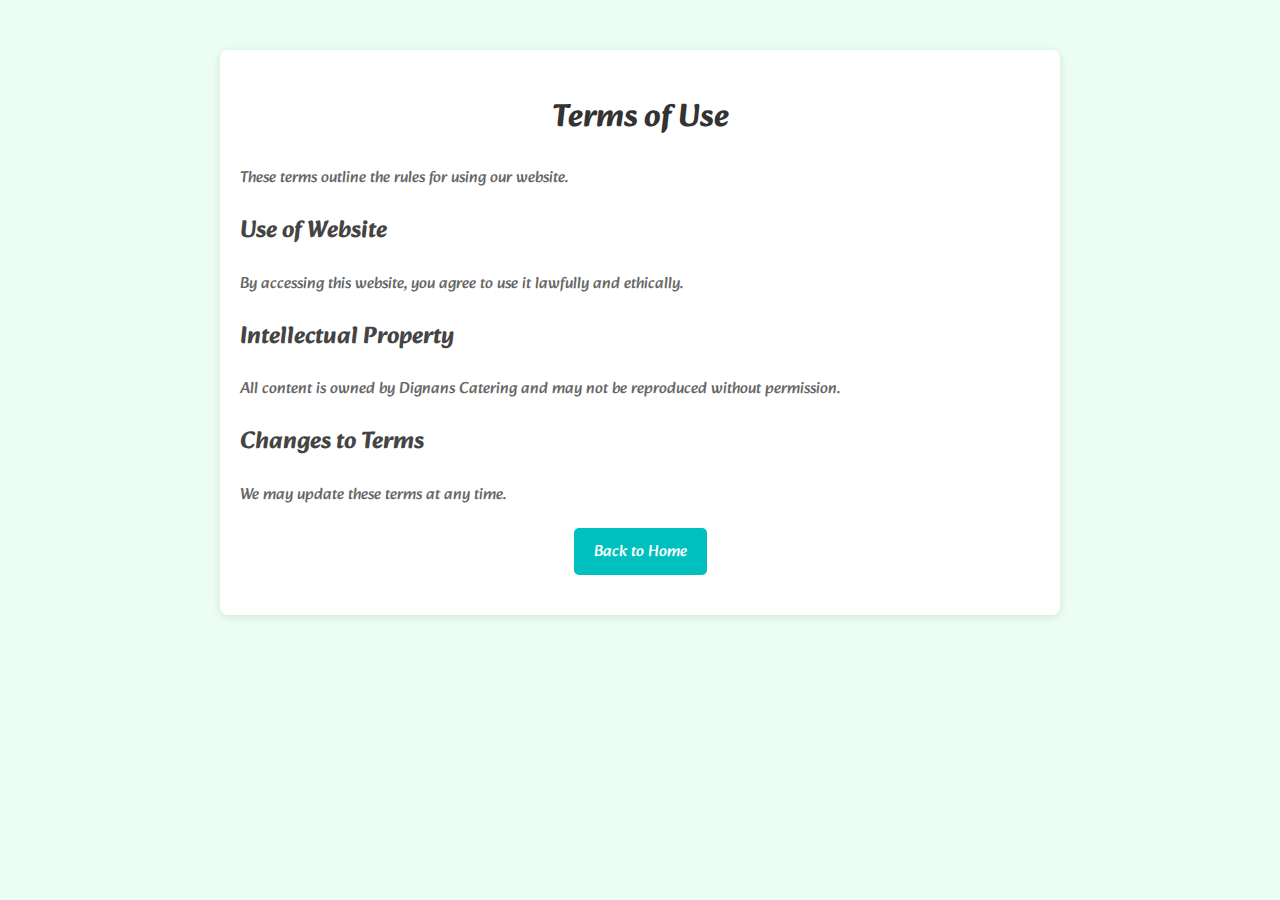
<file: terms-of-use.html>
<!DOCTYPE html>
<html lang="en">

<head>
    <meta charset="UTF-8">
    <meta name="viewport" content="width=device-width, initial-scale=1.0">
    <title>Terms of Use | Dignans Catering</title>
    <link rel="preconnect" href="https://fonts.googleapis.com">
    <link rel="preconnect" href="https://fonts.gstatic.com" crossorigin>
    <link
        href="https://fonts.googleapis.com/css2?family=Alkatra:wght@400..700&family=Alegreya:ital,wght@0,400..900;1,400..900&display=swap"
        rel="stylesheet">
    <link rel="stylesheet" href="./styles.css">
</head>

<body>
    <div class="legal-container">
        <h1>Terms of Use</h1>
        <p>These terms outline the rules for using our website.</p>

        <h2>Use of Website</h2>
        <p>By accessing this website, you agree to use it lawfully and ethically.</p>

        <h2>Intellectual Property</h2>
        <p>All content is owned by Dignans Catering and may not be reproduced without permission.</p>

        <h2>Changes to Terms</h2>
        <p>We may update these terms at any time.</p>

        <a href="./index.html" class="back-home">Back to Home</a>
    </div>
</body>

</html>
</file>
<file: styles.css>
/* Reset */
body {
  background-color: #ecfdf3;
}

body,
li,
ul,
a {
  margin: 0;
  padding: 0;
  font-family: Arial, sans-serif;
  font-family: "Alegreya", serif;
  font-family: "Alkatra", serif;
  box-sizing: border-box;
  text-decoration: none;
  list-style: none;
  color: black;
}
/* ---Google fonts--- */

.alkatra {
  font-family: "Alkatra", serif;
  font-optical-sizing: auto;
  font-style: normal;
}

.alegreya {
  font-family: "Alegreya", serif;
  font-optical-sizing: auto;
  font-style: normal;
}

/* ==== General Styles ==== */
/* Header */
.header-navigation {
  box-shadow: 0 2px 4px rgba(0, 0, 0, 0.1);
  padding: 10px 36px;
  background-color: #00c7be;
}

/* Mobile menu styles */
.hamburger {
  display: none;
  cursor: pointer;
  font-size: 2rem;
}

.nav-container {
  display: flex;
  align-items: center;
}

.logo {
  width: 180px;
}

@media screen and (min-width: 768px) {
  .logo {
    width: 170px;
  }
}

/* Off-screen-menu */
.off-screen-menu {
  background-color: #00c7be;
  color: #ff8000;
  height: 100vh;
  width: 100%;
  max-width: 450px;
  position: fixed;
  top: 0;
  right: -450px;
  display: flex;
  flex-direction: column;
  justify-content: center;
  align-items: center;
  text-align: center;
  font-size: 1rem;
  transition: 0.4s ease;
}

.off-screen-menu-list {
  display: flex;
  flex-direction: column;
  gap: 20px;
}

@media screen and (min-width: 768px) {
  .off-screen-menu-list {
    font-size: 1rem;
    font-weight: 500;
    flex-direction: row;
    align-items: center;
  }
}

.off-screen-menu.active {
  right: 0;
}

/* burger menu styles */
nav {
  display: flex;
  align-items: center;
}

.ham-menu {
  height: 35px;
  width: 35px;
  margin-left: auto;
  position: relative;
}

.ham-menu span {
  height: 2px;
  width: 80%;
  background-color: #ffffff;
  border-radius: 25px;
  position: absolute;
  top: 50%;
  left: 50%;
  transform: translate(-50%, -50%);
  transition: 0.4s ease;
}

.ham-menu span:nth-child(1) {
  top: 25%;
}

.ham-menu span:nth-child(3) {
  top: 75%;
}

/* Styles for the ham menu when it's active */
.ham-menu.active span:nth-child(1) {
  top: 50%;
  transform: translate(-50%, -50%) rotate(45deg);
}

.ham-menu.active span:nth-child(2) {
  opacity: 0;
}

.ham-menu.active span:nth-child(3) {
  top: 50%;
  transform: translate(-50%, -50%) rotate(-45deg);
}

/* Responsive styles */
@media (min-width: 768px) {
  .header-navigation {
    display: flex;
    flex-direction: row-reverse;
  }

  /* Hide the hamburger menu on larger screens */
  .ham-menu {
    display: none;
  }

  /* Full-screen navigation */
  .off-screen-menu {
    position: static;
    display: flex;
    height: auto;
    max-width: none;
    flex-direction: row-reverse;
    justify-content: flex-start;
    background-color: transparent;
    transition: none;
  }
}

/* Hero Section */
/* ==== Hero Section ==== */
.hero {
  /* position: relative; */
  height: 100%;
  height: 600px;
  background-color: rgba(0, 0, 0, 0.5);
  background: url("./images/Hero_second.jpg") center center/cover repeat;
  display: flex;
  align-items: center;
  justify-content: center;
  color: rgb(255, 255, 255);
  text-align: left;
  /* Align text to the left */
  padding: 20px;
}

.hero-content {
  width: 100%;
  max-width: 600px;
  padding: 20px;
  background: rgb(8 60 56 / 71%);
  border-radius: 10px;
}

.hero h1 {
  font-size: 2rem;
  /* Adjusted for mobile */
  margin-bottom: 15px;
}

.hero p {
  display: flex;
  font-size: 1rem;
  /* Adjusted for mobile */
}

.hero-buttons {
  display: flex;
  flex-direction: column;
  /* Stack buttons vertically for mobile */
  align-items: flex-start;
  /* Align buttons to the left */
  gap: 10px;
}

.hero-buttons .btn {
  text-decoration: none;
  padding: 8px 15px;
  /* Smaller padding for smaller buttons */
  border-radius: 5px;
  font-size: 0.9rem;
  /* Adjusted font size */
  /* font-weight: bold; */
  color: white;
  transition: 0.3s;
}

.hero-buttons .btn .special-offers-btn {
  background-color: rgb(252, 164, 0);
  color: black;
}

.hero-buttons .btn-secondary {
  background-color: #e4711a;
  color: black;
  border: 2px solid black;
}

.hero-buttons .btn:hover,
.hero-buttons .btn-secondary:hover {
  opacity: 0.8;
}

/* Tablet Styles */
@media (min-width: 600px) {
  .hero {
    text-align: center;
    /* Center text for tablets */
  }

  .hero-content {
    max-width: 700px;
  }

  .hero h1 {
    font-size: 2.4rem;
  }

  .hero p {
    font-size: 1.1rem;
  }

  .hero-buttons {
    flex-direction: row;
    /* Place buttons side by side for tablets */
    /* justify-content: center; */
    gap: 15px;
  }
}

/* Desktop Styles */
@media (min-width: 1024px) {
  .hero-content {
    max-width: 800px;
  }

  .hero h1 {
    font-size: 2.6rem;
  }

  .hero p {
    font-size: 1.2rem;
    display: inline-block;
  }

  .hero-buttons .btn {
    margin-top: 20px;
    padding: 10px 20px;
    font-size: 1rem;
    color: #f3efef;
  }
}

/* ====About-Section==== */
/* ====About-Section==== */
.about-section {
  display: flex;
  flex-direction: column;
  /* Default for mobile */
  justify-content: space-between;
  align-items: flex-start;
  padding: 20px;
  /* Smaller padding for mobile */
  background-color: #d7fed7;
  /* Light green background */
}

.about-left h1 {
  font-size: 1.8rem;
  /* Smaller font size for mobile */
  color: #000;
}

.about-right p {
  font-size: 0.9rem;
  /* Smaller font size for mobile */
  color: #333;
  line-height: 1.6;
  margin-bottom: 15px;
}

.about-buttons {
  display: flex;
  flex-direction: column;
  /* Stack buttons for mobile */
  gap: 10px;
}

.order-btn,
.learn-btn {
  padding: 8px 15px;
  font-size: 0.9rem;
  border: 1px solid #000;
  cursor: pointer;
  transition: background-color 0.3s ease;
}

.order-btn {
  background-color: rgb(252, 164, 0);
  /* color: #000; */
}

.learn-btn {
  background-color: #f4fff4;
  color: #000;
}

.order-btn:hover {
  background-color: #333;
  color: #fff;
}

.learn-btn:hover {
  background-color: #ddd;
}

/* Tablet Styles */
@media (min-width: 600px) {
  .about-section {
    flex-direction: row;
    align-items: center;
    padding: 60px;
  }

  .about-left h1 {
    font-size: 2rem;
  }

  .about-right p {
    font-size: 1rem;
    line-height: 1.8;
  }

  .about-buttons {
    flex-direction: row;
    /* Place buttons side by side */
    gap: 15px;
  }
}

/* Desktop Styles */
@media (min-width: 1024px) {
  .about-section {
    padding: 40px 80px;
  }

  .about-left h1 {
    font-size: 2.5rem;
  }

  .about-right p {
    font-size: 1.1rem;
  }

  .order-btn,
  .learn-btn {
    padding: 10px 20px;
    font-size: 1rem;
  }
}

/* ====Service section ==== */
/* Services Section */
.services-section {
  padding: 20px;
  background-color: #daffda;
  /* Light green background */
  /* text-align: center; */
  justify-content: center;
}

.services-section h2 {
  font-size: 2rem;
  width: auto;
  height: auto;
  display: flex;
  text-align: center;
  justify-content: center;
  color: #000;
}

.services-section .section-description {
  font-size: 1rem;
  color: #555;
  padding-left: 30px;
  padding-right: 30px;
  margin-bottom: 40px;
  width: auto;
  display: flex;
  text-align: center;
  justify-content: center;
}

.services {
  display: flex;
  flex-wrap: wrap;
  justify-content: space-around;
  /* gap: 20px; */
}

.service-card {
  background-color: #fff;
  border: 1px solid #ddd;
  border-radius: 8px;
  overflow: hidden;
  max-width: 400px;
  text-align: center;
  margin: 10px;
  gap: 0px;
  box-shadow: 0 2px 8px rgba(0, 0, 0, 0.1);
}

.service-card img {
  width: 400px;
  height: auto;
}

.service-card h3 {
  font-size: 1.2rem;
  margin: 10px 0;
  color: #000;
}

.service-card p {
  font-size: 0.9rem;
  color: #555;
  padding: 0 10px 20px;
}

/* --- Speciale offers--- */
/* Special Offers Section */
/* ==== Special Offers Section ==== */
.special-offers {
  position: relative;
  padding: 80px 20px;
  /* Adjusted for mobile */
  /* width: 100%; */
  min-height: 340px;
  text-align: left;
  /* Align text to the left */
  color: rgb(255, 255, 255);
  background: url("./images/baner.jpg") center center/cover no-repeat;
}

.offers-content {
  max-width: 800px;
  margin: 0 auto;
  /* Center the content block */
  background: rgba(0, 0, 0, 0.6);
  /* Dark overlay for better readability */
  padding: 20px;
  border-radius: 10px;
}

.special-offers h2 {
  font-size: 1.8rem;
  /* Adjusted for mobile */
  margin-bottom: 20px;
}

.special-offers p {
  font-size: 1rem;
  margin-bottom: 20px;
  text-align: left;
  /* Align text to the left */
}

.offers-buttons {
  display: flex;
  flex-direction: column;
  /* Stack buttons vertically for mobile */
  align-items: flex-start;
  gap: 10px;
}

.btn {
  padding: 8px 15px;
  /* Smaller padding for buttons */
  font-size: 0.9rem;
  /* Adjusted font size */
  border-radius: 5px;
  border: 2px solid white;
  cursor: pointer;
  transition: background-color 0.3s ease, color 0.3s ease;
  width: 120px;
  /* Adjusted button width */
  text-align: center;
}

.btn-order {
  background-color: rgb(252, 164, 0);
  color: rgb(255, 255, 255);
}

.btn-contact {
  background-color: white;
  color: black;
}

a.btn.btn-contact {
}

.btn:hover {
  background-color: white;
  color: black;
}

.btn-order:hover {
  color: black;
}

/* Tablet Styles */
@media (min-width: 600px) {
  .special-offers {
    padding: 60px;
  }

  .special-offers h2 {
    font-size: 2rem;
    /* Slightly larger font for tablets */
  }

  .special-offers p {
    font-size: 1.1rem;
  }

  .offers-buttons {
    flex-direction: row;
    /* Align buttons horizontally */
    gap: 15px;
    /* Reduce button gap */
  }
}

/* Desktop Styles */
@media (min-width: 1024px) {
  .special-offers {
    padding: 80px;
  }

  .special-offers h2 {
    font-size: 2.2rem;
    /* Larger font for desktops */
  }

  .special-offers p {
    font-size: 1.2rem;
    /* Adjusted font size for readability */
    margin-bottom: 20px;
  }

  .btn {
    padding: 10px 20px;
    /* Larger buttons */
    font-size: 1rem;
    width: 160px;
    /* Remove fixed width for buttons */
  }

  .offers-buttons {
    gap: 20px;
    /* Increase button gap for spacious layout */
  }
}

/* Testomonials */
/* Testimonials Section */
.testimonials {
  padding: 20px;
  background-color: #f4fff4;
  /* Light green background */
  text-align: center;
}

.buttons {
  gap: 24px;
  flex-direction: column;
  display: flex;
  margin-top: 60px;
}

.testimonials h2 {
  font-size: 2rem;
  margin-bottom: 10px;
  color: #000;
}

.testimonials-subtitle {
  font-size: 1rem;
  color: #555;
  margin-bottom: 30px;
}

.testimonials-container {
  display: flex;
  flex-wrap: wrap;
  gap: 20px;
  justify-content: space-evenly;
}

.testimonial-card {
  background: white;
  border: 1px solid #ddd;
  border-radius: 8px;
  padding: 20px;
  max-width: 400px;
  box-shadow: 0 2px 8px rgba(0, 0, 0, 0.1);
  text-align: left;
}

.testimonial-header .stars {
  color: #f8b400;
  font-size: 1.2rem;
}

.testimonial-text {
  font-size: 1rem;
  color: #333;
  margin: 15px 0;
}

.testimonial-author {
  display: flex;
  align-items: center;
  gap: 10px;
}

.testimonial-author img {
  width: 50px;
  height: 50px;
  border-radius: 50%;
  border: 2px solid #ddd;
}

.author-name {
  font-weight: bold;
  margin: 0;
  font-size: 1rem;
  color: #000;
}

.author-role {
  font-size: 0.9rem;
  color: #555;
}

/* Footer */
/* ==== Footer General Styles ==== */
/* ==== Footer General Styles ==== */
.footer {
  background-color: #00c7be;
  /* Teal background */
  color: black;
  padding: 20px 50px;
  text-align: center;
}

.footer-top {
  display: flex;
  flex-direction: column;
  /* Stack items vertically */
  align-items: center;
  padding: 20px 0;
  gap: 20px;
  /* Add space between sections */
}

.footer-logo img {
  width: 100px;
  /* Adjusted logo size for mobile */
}

.footer-nav {
  display: flex;
  flex-direction: column;
  /* Stack navigation links */
  gap: 10px;
}

.footer-nav a {
  text-decoration: none;
  color: black;
  font-size: 14px;
  font-weight: 500;
  transition: color 0.3s;
}

.footer-nav a:hover {
  color: white;
}

/* Footer social */
.footer-social {
  display: flex;
  justify-content: center;
  /* Center icons */
  gap: 15px;
  /* Space between icons */
  margin-top: 15px;
}

.footer-social a {
  display: flex;
  align-items: center;
  justify-content: center;
  width: 40px;
  height: 40px;
  background-color: #ffffff;
  /* Default white background */
  /* color: #000; */
  /* Default icon color */
  border-radius: 50%;
  /* Make them circular */
  font-size: 20px;
  /* Icon size */
  transition: background-color 0.3s ease, color 0.3s ease, transform 0.2s ease;
}

/* Hover Effects */
.footer-social a:hover {
  transform: scale(1.1);
  /* Slightly enlarge on hover */
}

/* Different Colors for Each Social Media */
.footer-social a:nth-child(1) {
  background-color: #1877f2;
  color: #fff;
}

/* Facebook */
.footer-social a:nth-child(2) {
  background-color: #e4405f;
  color: #fff;
}

/* Instagram */
.footer-social a:nth-child(3) {
  background-color: #1da1f2;
  color: #fff;
}

/* Twitter */
.footer-social a:nth-child(4) {
  background-color: #0077b5;
  color: #fff;
}

/* LinkedIn */
.footer-social a:nth-child(5) {
  background-color: #ff0000;
  color: #fff;
}

/* YouTube */
/* Responsive Adjustments */
@media (max-width: 768px) {
  .footer-social {
    gap: 10px;
  }

  .footer-social a {
    width: 35px;
    height: 35px;
    font-size: 18px;
  }
}

.footer-bottom {
  margin-top: 20px;
  font-size: 14px;
  text-align: center;
}

.footer-links {
  display: flex;
  flex-direction: column;
  /* Stack links */
  gap: 10px;
  margin-top: 10px;
}

.footer-links a {
  text-decoration: none;
  color: black;
}

.footer-links a:hover {
  color: #ffffff;
}

/* ==== Tablet and Desktop Styles ==== */
@media (min-width: 768px) {
  .footer-top {
    flex-direction: row;
    /* Align sections horizontally */
    justify-content: space-between;
    gap: 30px;
  }

  .footer-nav {
    flex-direction: row;
    /* Align navigation links in a row */
    gap: 15px;
  }

  .footer-links {
    flex-direction: row;
    /* Align footer links in a row */
    gap: 15px;
    justify-content: center;
  }

  .footer-logo img {
    width: 120px;
    /* Increase logo size */
  }
}

@media (min-width: 1024px) {
  .footer {
    padding: 6;
  }

  .footer-top {
    align-content: baseline;
    padding: 30px 0;
    gap: 50px;
    /* Increase spacing for desktop */
  }

  .footer-logo img {
    width: 150px;
    /* Larger logo size */
  }

  .footer-nav a {
    font-size: 16px;
    /* Larger font size for links */
  }

  .footer-links a {
    font-size: 16px;
  }

  .footer-social a {
    font-size: 24px;
    /* Larger social icons */
  }
}

/* ===========Special offers Page============= */

/* Special Hero Section */
.hero-content .Speciale-Section > p {
  display: flex;
  justify-content: center;
  font-size: 1rem;
}

.hero-special {
  /* position: relative; */
  height: 100%;
  height: 600px;
  background-color: rgba(0, 0, 0, 0.5);
  background: url("./images/baner.jpg") center center/cover repeat;
  display: flex;
  align-items: center;
  justify-content: center;
  color: rgb(255, 255, 255);
  text-align: left;
  /* Align text to the left */
  padding: 20px;
}

.Speciale-Section > a {
  text-decoration: none;
  padding: 8px 15px;
  /* Smaller padding for smaller buttons */
  border-radius: 5px;
  font-size: 0.9rem;
  /* Adjusted font size */
  font-weight: bold;
  transition: 0.3s;
  background-color: rgb(252, 164, 0);
  color: black;
  display: inline;
}
/* =====Special deal section==== */
/* ==== Special Deal Section ==== */
.special-deal {
  display: flex;
  flex-direction: column;
  align-items: center;
  background-color: #eaf8e8; /* Light green background */
  padding: 20px;
  /* text-align: center; */
}

/* Deal Content */
/* ==== Special Deal Section (Mobile-First) ==== */

/* Deal Content */
.deal-content {
  /* max-width: 85%; */
  text-align: center;
  margin-bottom: 20px;
}

.special-cont {
  background-color: #eaf8e8;
}

.special-label {
  color: #ff9900;
  font-size: 1.2rem;
  font-weight: bold;
  margin-bottom: 5px;
}

.deal-title {
  font-size: 2.2rem;
  font-weight: bold;
  color: black;
  margin-bottom: 8px;
}

.deal-price {
  font-size: 1.8rem;
  font-weight: bold;
  color: #007b30;
  margin-bottom: 10px;
}

.deal-description {
  font-size: 1rem;
  color: black;
  line-height: 1.6;
  /* max-width: 85%; */
  margin: 0 auto;
}

/* Deal Image */

.deal-image {
  background-color: #2e2f42;
  padding: 180px 0 180px 0;
  background-image: url(./images/tom_yum.jpg);
  background-size: cover;
  background-repeat: no-repeat;
  background-position: center center;
  margin: 0 auto;
  border-top-left-radius: 200px; /* Curved top-left corner */
  border-top-right-radius: 0px;
  border-bottom-left-radius: 0px;
  border-bottom-right-radius: 200px;
}

/* ==== Tablet Styles (768px and up) ==== */
@media (min-width: 768px) {
  .special-deal {
    /* padding: 60px 8%; */
  }

  .deal-content {
    /* max-width: 70%; */
  }

  .deal-title {
    font-size: 2.8rem;
  }

  .deal-price {
    font-size: 2.1rem;
  }

  .deal-description {
    font-size: 1.1rem;
    /* max-width: 75%; */
  }
}

/* ==== Desktop Styles (1024px and up) ==== */
@media (min-width: 1024px) {
  .special-deal {
    padding: 80px 10%;
  }

  .deal-content {
    /* max-width: 55%; */
  }

  .deal-title {
    font-size: 3.5rem; /* Increased size */
  }

  .deal-price {
    font-size: 2.5rem; /* Increased size */
  }

  .deal-description {
    font-size: 1.3rem; /* Better readability */
    /* max-width: 65%; */
  }
}

/* ---Gallery section--- */
/* ==== Gallery Section (Mobile-First) ==== */
.gallery-section {
  background-color: #eaf8e8;
  text-align: center;
  padding: 40px 5%;
}

/* Section Header */
.gallery-header h2 {
  font-size: 2rem;
  font-weight: bold;
  margin-bottom: 10px;
}

.gallery-header p {
  font-size: 1rem;
  color: #333;
  margin-bottom: 20px;
}

/* Gallery Grid (Mobile) */
.gallery-grid {
  display: flex;
  flex-direction: column;
  gap: 15px;
  justify-content: center;
}

.gal-img {
  width: 100%;
  border-radius: 10px;
}

.gallery-column {
  display: flex;
  flex-direction: column;
  gap: 15px;
}

/* Offer Section */
.gallery-offer {
  margin-top: 40px;
  text-align: center;
}

.gallery-offer h3 {
  font-size: 1.8rem;
  font-weight: bold;
  margin-bottom: 10px;
}

.gallery-offer p {
  font-size: 1rem;
  color: #333;
  margin-bottom: 20px;
}

/* Form Styling */
.offer-form {
  display: flex;
  flex-direction: column;
  gap: 10px;
  max-width: 400px;
  margin: 0 auto;
}

.offer-form input {
  padding: 10px;
  border: 1px solid #ccc;
  border-radius: 5px;
  font-size: 1rem;
}

.offer-form button {
  background-color: black;
  color: white;
  padding: 10px;
  border: none;
  border-radius: 5px;
  font-size: 1rem;
  cursor: pointer;
}

.offer-form button:hover {
  background-color: #333;
}

/* Terms & Conditions */
.terms {
  font-size: 0.9rem;
  color: #666;
}

.terms a {
  color: #007b30;
  text-decoration: none;
}

.terms a:hover {
  text-decoration: underline;
}

/* ==== Tablet Styles (768px and up) ==== */
@media (min-width: 768px) {
  .gallery-section {
    padding: 60px 8%;
  }

  .gallery-grid {
    flex-direction: row;
    gap: 20px;
  }

  .gallery-grid img {
    width: 60%;
  }

  .gallery-column {
    flex-direction: column;
    width: 40%;
    gap: 20px;
  }

  .gallery-column img {
    width: 100%;
  }

  .gallery-offer {
    margin-top: 50px;
  }

  .offer-form {
    flex-direction: row;
    justify-content: center;
  }

  .offer-form input {
    width: 60%;
  }
}

/* ==== Desktop Styles (1024px and up) ==== */
@media (min-width: 1024px) {
  .gallery-section {
    /* padding: 80px 10%; */
    margin: 0;
  }

  .gallery-grid {
    display: flex;
    justify-content: center;
    flex-direction: row;
    /* align-items: stretch; */
    gap: 30px;
    margin: 0;
  }

  .gallery-grid img {
    /* width: 50%; */
  }

  .gallery-column {
    display: flex;
    flex-direction: column;
    width: 50%;
    /* gap: 30px; */
  }

  .gallery-offer h3 {
    font-size: 2rem;
  }

  .gallery-offer p {
    font-size: 1.1rem;
  }

  .offer-form input {
    width: 300px;
  }

  .offer-form button {
    width: 150px;
  }
}

/* Order Form Page */

.form-container {
  background-color: white;
  padding: 60px 20px;
  display: flex;
  flex-direction: column;
  text-align: center;
  justify-self: center;
}

.form-container h1 {
  text-align: center;
  margin-bottom: 20px;
}

.form-title-box {
  text-align: -webkit-center;
}

.container-for-form-fields {
  display: flex;
  flex-direction: column;
  text-align: -webkit-center;
  padding: 30px 30px 40px 30px;
  max-width: 820px;
}

.form-group {
  display: flex;
  flex-wrap: wrap;
  margin-bottom: 15px;
}

.form-group label {
  font-weight: bold;
  margin-bottom: 5px;
}

.form-group input,
.form-group textarea {
  width: 100%;
  padding: 10px;
  border: 1px solid #ccc;
  border-radius: 4px;
}

.form-group textarea {
  resize: none;
}

.form-group.half-width {
  max-width: 300px;
}

.form-group.full-width {
  max-width: 300px;
}

.form-group input[type="checkbox"] {
  width: auto;
}

.checkbox-label {
  display: block;
  margin-bottom: 20px;
}

.form-group .checkbox-label input {
  margin-right: 10px;
}

.submit-button {
  padding: 10px;
  background-color: black;
  color: white;
  border: none;
  border-radius: 4px;
  font-size: 1rem;
  cursor: pointer;
  margin: 0 auto;
  max-width: 200px;
}
/* Hero on the Order Page */

.hero-order-form {
  background-color: #2e2f42;
  padding: 210px 0 270px 0;
  background-image: linear-gradient(rgba(0, 0, 0, 0.2), rgba(0, 0, 0, 0.2)),
    url(./images/Hero_section.jpeg);
  background-size: cover;
  background-repeat: no-repeat;
  background-position: center center;
  margin: 0 auto;
}

.form-group.half-width {
  width: 300px;
}

.form-group.full-width {
  width: 300px;
}

@media screen and (min-width: 768px) {
  .hero-order-form {
    padding: 245px 0 290px 0;
    background-image: linear-gradient(rgba(0, 0, 0, 0.2), rgba(0, 0, 0, 0.2)),
      url(./images/Hero_section.jpeg);
  }

  /* Form Section */

  .form-section {
    display: grid;
  }

  .form-field-pair {
    display: flex;
    justify-content: center;
    gap: 20px;
  }

  .message-box {
    display: flex;
    flex-wrap: wrap;
  }

  .half-width {
    flex: 1 1 50%; /* First two items take half of the container each */
    box-sizing: border-box;
  }

  .message {
    flex: 1 1 100%; /* Third item takes the full width */
  }

  .form-group.full-width {
    max-width: 620px;
  }
}

@media screen and (min-width: 1025px) {
  .hero-order-form {
    padding: 270px 0 270px 0;
    background-image: linear-gradient(rgba(0, 0, 0, 0.2), rgba(0, 0, 0, 0.2)),
      url(./images/Hero_section.jpeg);
  }
}

/* * /Contact us Page */
*/

/* Hero on the Contact us Page */

.hero-contact-us {
  background-color: #2e2f42;
  padding: 210px 0 270px 0;
  background-image: linear-gradient(rgba(0, 0, 0, 0.2), rgba(0, 0, 0, 0.2)),
    url(./images/find_us.jpg);
  background-size: cover;
  background-repeat: no-repeat;
  background-position: center center;
  margin: 0 auto;
}

@media screen and (min-width: 768px) {
  .hero-contact-us {
    padding: 245px 0 290px 0;
    background-image: linear-gradient(rgba(0, 0, 0, 0.2), rgba(0, 0, 0, 0.2)),
      url(./images/FindUs_first.jpg);
    background-size: cover;
    background-repeat: no-repeat;
    background-position: center center;
    margin: 0 auto;
  }
}

@media screen and (min-width: 1025px) {
  .hero-contact-us {
    padding: 270px 0 270px 0;
    background-image: linear-gradient(rgba(0, 0, 0, 0.2), rgba(0, 0, 0, 0.2)),
      url(./images/find_us.jpg);
    background-size: cover;
    background-repeat: no-repeat;
    background-position: center center;
    margin: 0 auto;
  }
}

/* Get in Touch section */

.find-us {
  background-color: #1f615d;
  padding: 20px;
}

.contact-section {
  color: #ffffff;
  padding: 20px;
  display: block;
}

.contact-title {
  font-size: 1.5rem;
  font-weight: bold;
  margin-bottom: 10px;
  text-align: left;
}

.contact-description {
  margin-bottom: 20px;
  color: #ffffff;
}

.contact-item {
  display: flex;
  align-items: flex-start;
  margin-bottom: 20px;
}

.contact-info {
  display: flex;
  flex-direction: column;
}

.contact-heading {
  font-size: 1.2rem;
  font-weight: bold;
  margin: 0 0 5px 0;
  color: #ffffff;
}

.contact-text {
  margin: 0 0 5px 0;
  font-size: 1rem;
  color: #ffffff;
}

.contact-link {
  text-decoration: none;
  color: #ffffff;
  font-size: 1rem;
}

.contact-link:hover {
  text-decoration: underline;
  color: #ffffff;
}

.map-container {
  width: 100%;
  height: 400px;
}

.contact-icon i {
  font-size: 24px;
  color: white;
  margin-right: 10px;
}

@media (min-width: 1025px) {
  .find-us {
    display: flex;
    padding: 30px 64px;
    align-items: center;
    justify-content: center;
  }

  .map-container {
    width: 100%;
    margin: 0 auto;
  }
}

.contact-icon svg {
  width: 36px;
  height: 36px;
  fill: #ffffff;
  margin-bottom: 10px;
}

.contact-item {
  display: flex;
  flex-direction: column;
}
/* --Confirmation page-- */
/* Hero Section  */
.hero-confirmation-page {
  background-color: #2e2f42;
  padding: 210px 0 270px 0;
  background-image: linear-gradient(rgba(0, 0, 0, 0.2), rgba(0, 0, 0, 0.2)),
    url(./images/plate_of_salad.jpg);
  background-size: cover;
  background-repeat: no-repeat;
  background-position: center center;
  margin: 0 auto;
}

@media screen and (min-width: 768px) {
  .hero-confirmation-page {
    padding: 245px 0 290px 0;
    background-image: linear-gradient(rgba(0, 0, 0, 0.2), rgba(0, 0, 0, 0.2)),
      url(./images/plate_of_salad.jpg);
    background-size: cover;
    background-repeat: no-repeat;
    background-position: center center;
    margin: 0 auto;
  }
}

@media screen and (min-width: 1025px) {
  .hero-confirmation-page {
    padding: 100px 0 100px 0;

    /* background-size: contain; */
    background-repeat: no-repeat;
    /* background-position: center center; */
    margin: 0 auto;
  }
}

/* Confirmation Page */

.confirmation {
  padding: 80px;
  display: flex;
  justify-content: center;
  background-color: #2e2f42;
  /* padding: 180px 0 180px 0; */
  background-color: #8bc34a52;
  background-size: cover;
  background-repeat: no-repeat;
  background-position: center center;
  margin: 0 auto;
}

.conf-container {
  border: 2px solid #03c7be;
  background-color: #67e0d5f5;
  border-radius: 60px;
  /* background-color: rgb(229, 255, 229); */
  display: flex;
  flex-direction: column;
  gap: 15px;
  /* justify-content: center; */
  /* min-width: 200px; */
  /* max-width: 600px; */
  padding: 40px 20px;
  text-align: -webkit-center;
  box-shadow: 0px 2px 1px 0px rgba(46, 47, 66, 0.08),
    0px 1px 1px 0px rgba(46, 47, 66, 0.16),
    0px 1px 6px 0px rgba(46, 47, 66, 0.08);
}

.conf-pic {
  margin: 0 auto;
}

/* Hero on the Menu Page */

.hero-menu {
  background-color: #2e2f42;
  padding: 210px 0 270px 0;
  background-image: linear-gradient(rgba(0, 0, 0, 0.2), rgba(0, 0, 0, 0.2)),
    url(./images/breakfast.png);
  background-size: cover;
  background-repeat: no-repeat;
  background-position: center center;
  margin: 0 auto;
}

@media screen and (min-width: 768px) {
  .hero-menu {
    padding: 245px 0 290px 0;
    background-image: linear-gradient(rgba(0, 0, 0, 0.2), rgba(0, 0, 0, 0.2)),
      url(./images/breakfast.png);
  }
}

@media screen and (min-width: 1025px) {
  .hero-menu {
    padding: 0px 0 200px 0;
    background-image: linear-gradient(rgba(0, 0, 0, 0.2), rgba(0, 0, 0, 0.2)),
      url(./images/breakfast.png);
    display: flex;
    justify-content: center;
  }
}

h1.hero-title {
  font-size: 3.5rem;
  color: white;
}

.hero-box.container {
  display: flex;
  flex-direction: column;
  align-items: center;
  background-color: #16222233;
  margin: 100px 0 80px 0;
}

p.subtitle {
  font-size: 2rem;
  align-self: center;
  text-align: center;
  max-width: 700px;
  color: white;
}

/* Menu Page (My Everest) */

/* Download or Print */

.print-menu {
  background-color: #004d2f;
  color: #ffffff;
  padding: 64px 40px;
}

@media screen and (min-width: 1025px) {
  .print-menu {
    display: flex;
    justify-content: center;
  }

  .main-title-box {
    display: flex;
    flex-direction: column;
    justify-content: flex-start;
  }
}

.download-title {
  font-size: 3rem;
  font-weight: 700;
  margin-bottom: 20px;
  text-align: left;
}

.download-subtitle {
  font-size: 1.2rem;
  margin-bottom: 48px;
  color: #ffffff;
}

.button-print {
  background: #ffffff;
  font-size: 1rem;
  font-weight: 500;
  letter-spacing: 0.04em;
  line-height: 1.5;
  align-items: center;
  height: 48px;
  padding: 0 10px;
  border: none;
  transition: background-color 250ms cubic-bezier(0.4, 0, 0.2, 1);
}

.button-print:hover,
.button-print:focus {
  background: transparent;
  color: #ffffff;
  border: #ffffff 1px solid;
}

.button-download {
  background: transparent;
  color: #ffffff;
  font-size: 1rem;
  border: #ffffff 1px solid;
  font-weight: 500;
  letter-spacing: 0.04em;
  line-height: 1.5;
  align-items: center;
  height: 48px;
  /* width: 88px; */
  transition: background-color 250ms cubic-bezier(0.4, 0, 0.2, 1);
  padding: 0 10px;
}

.button-download:hover,
.button-download:focus {
  background: #ffffff;
  color: black;
}

/* Menu */

.menu-section {
  text-align: center;
}

.menu-title {
  font-size: 4rem;
  font-weight: 900;
  font-family: "Alegreya", serif;
  margin-top: 20px;
  margin-bottom: 20px;
  text-align: center;
}
.menu-box {
  text-align: center;
  margin: 0 auto 20px auto;
}
.menu-table {
  width: 100%;
  border-collapse: collapse;
  margin-bottom: 20px;
  max-width: 300px;
}

.menu-item-sub {
  padding: 0 30px;
}

.menu-header {
  font-size: 3rem;
  font-weight: 550;
  font-family: "Alegreya", san-serif;
  color: black;
  text-align: center;
}
.menu-price {
  color: #03c7be;
  font-weight: bold;
}

.menu-list {
  list-style-type: disc;
  padding-left: 20px;
  text-align: left;
  margin-top: 15px;
}

.menu-list-with-bullets {
  list-style-type: disc;
}

.menu-row {
  text-align: center;
}

.menu-items {
  text-align: center;
  font-size: 1.5rem;
  font-weight: 700;
  /* margin-bottom: 15px; */
}

.two-table-container {
  display: flex;
  flex-direction: column;
  margin: auto;
  max-width: 300px;
}

@media screen and (min-width: 768px) {
  .two-table-container {
    flex-direction: row;
    max-width: 660px;
    gap: 30px;
  }
}

.plus-third-table-menu {
  color: #004d2f;
  align-items: baseline;
  flex-wrap: wrap;
  align-items: flex-start;
}

.menu-picture {
  width: inherit;
}

/* Bottom picture for menu page */

.bottom-pic-menu {
  background-color: #2e2f42;
  min-height: 105px;
  background-image: url(./img/menu_bottom_mob.png);
  background-size: cover;
  background-repeat: no-repeat;
  background-position: center center;
  margin: 0 auto;
}

@media screen and (min-width: 768px) {
  .bottom-pic-menu {
    padding: 245px 0 290px 0;
    min-height: 405px;
    background-image: url(./img/menu_bottom_tab.png);
  }
}

@media screen and (min-width: 1025px) {
  .bottom-pic-menu {
    padding: 270px 0 270px 0;
    background-image: url(./img/menu_bottom_full.png);
  }
}

.cta-menu {
  padding: 50px 0 50px 0;
  height: 200px;
  background-color: #03c7be4a;
  background-image: url(./images/print_section_baner_2.png);
  display: flex;
  justify-content: center;
  margin-bottom: 20px;
}

/* Print layout */

@media print {
  /* Reset responsive/mobile styles */
  body {
    margin: 0;
    font-size: 1rem; /* Ensure readable font size */
  }

  /* Override layout for the menu */
  #menu {
    width: 800px; /* Set desktop-like width */
    margin: 0 auto; /* Center the content */
    padding: 20px;
  }

  /* Hide mobile-only elements */
  .mobile-only {
    display: none !important;
  }

  header,
  footer,
  .hero-menu,
  .print-menu,
  .cta-menu {
    display: none;
  }
}

/* =====privacy,cookie policy====== */
/* General Styling for Legal Pages */
.legal-container {
  max-width: 800px;
  margin: 50px auto;
  padding: 20px;
  background: #ffffff;
  border-radius: 8px;
  box-shadow: 0 2px 10px rgba(0, 0, 0, 0.1);
  text-align: left;
}

.legal-container h1 {
  font-size: 2rem;
  color: #333;
  text-align: center;
  margin-bottom: 20px;
}

.legal-container h2 {
  font-size: 1.5rem;
  color: #444;
  margin-top: 20px;
}

.legal-container p {
  font-size: 1rem;
  color: #666;
  line-height: 1.6;
  margin-bottom: 15px;
}

/* Back to Home Link */
.back-home {
  display: block;
  width: fit-content;
  margin: 20px auto;
  text-decoration: none;
  background: #00bfbf;
  color: white;
  padding: 10px 20px;
  border-radius: 5px;
  text-align: center;
  transition: 0.3s;
}

.back-home:hover {
  background: #008a8a;
}

/* Responsive Design */
@media (max-width: 768px) {
  .legal-container {
    max-width: 90%;
    padding: 15px;
  }

  .legal-container h1 {
    font-size: 1.8rem;
  }

  .legal-container h2 {
    font-size: 1.3rem;
  }
}
</file>
